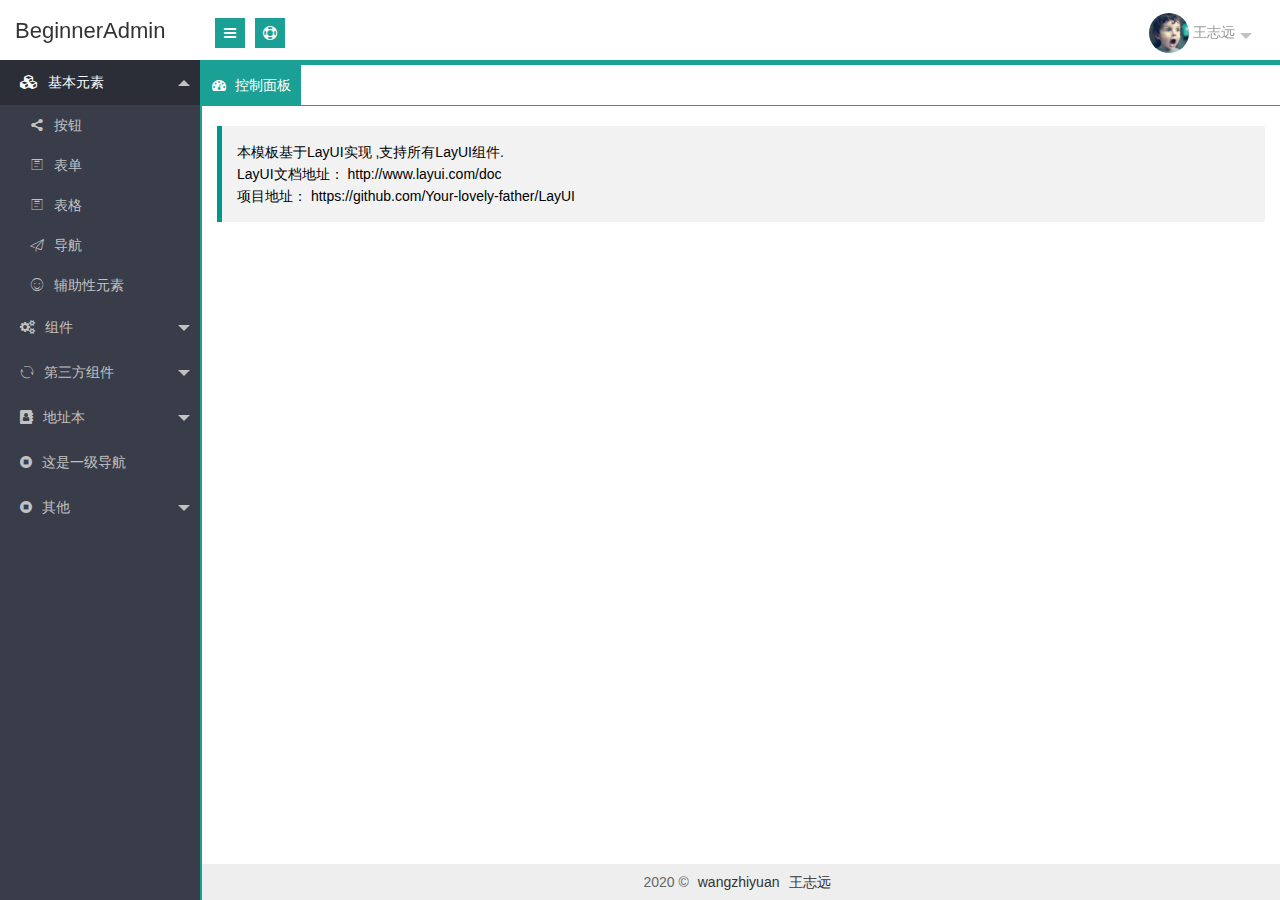
<file: index.html>
﻿<!DOCTYPE html>

<html>

	<head>
		<meta charset="utf-8">
		<title>后台管理模板</title>
		<meta name="renderer" content="webkit">
		<meta http-equiv="X-UA-Compatible" content="IE=edge,chrome=1">
		<meta name="viewport" content="width=device-width, initial-scale=1, maximum-scale=1">
		<meta name="apple-mobile-web-app-status-bar-style" content="black">
		<meta name="apple-mobile-web-app-capable" content="yes">
		<meta name="format-detection" content="telephone=no">

		<link rel="stylesheet" href="plugins/layui/css/layui.css" media="all" />
		<link rel="stylesheet" href="css/global.css" media="all">
		<link rel="stylesheet" href="plugins/font-awesome/css/font-awesome.min.css">

	</head>

	<body>
		<div class="layui-layout layui-layout-admin" style="border-bottom: solid 5px #1aa094;">
			<div class="layui-header header header-demo">
				<div class="layui-main">
					<div class="admin-login-box">
						<a class="logo" style="left: 0;" href="index.html">
							<span style="font-size: 22px;">BeginnerAdmin</span>
						</a>
						<div class="admin-side-toggle">
							<i class="fa fa-bars" aria-hidden="true"></i>
						</div>
						<div class="admin-side-full">
							<i class="fa fa-life-bouy" aria-hidden="true"></i>
						</div>
					</div>
					<ul class="layui-nav admin-header-item">
						<li class="layui-nav-item">
							<a href="javascript:;" class="admin-header-user">
								<img src="images/0.jpg" />
								<span>王志远</span>
							</a>
							<dl class="layui-nav-child">
								<dd>
									<a href="javascript:;"><i class="fa fa-user-circle" aria-hidden="true"></i> 个人信息</a>
								</dd>
								<dd>
									<a href="javascript:;"><i class="fa fa-gear" aria-hidden="true"></i> 设置</a>
								</dd>
								<dd id="lock">
									<a href="javascript:;">
										<i class="fa fa-lock" aria-hidden="true" style="padding-right: 3px;padding-left: 1px;"></i> 锁屏 (Alt+L)
									</a>
								</dd>
								<dd>
									<a href="login.html"><i class="fa fa-sign-out" aria-hidden="true"></i> 注销</a>
								</dd>
							</dl>
						</li>
					</ul>
					<ul class="layui-nav admin-header-item-mobile">
						<li class="layui-nav-item">
							<a href="login.html"><i class="fa fa-sign-out" aria-hidden="true"></i> 注销</a>
						</li>
					</ul>
				</div>
			</div>
			<div class="layui-side layui-bg-black" id="admin-side">
				<div class="layui-side-scroll" id="admin-navbar-side" lay-filter="side"></div>
			</div>
			<div class="layui-body" style="bottom: 0;border-left: solid 2px #1AA094;" id="admin-body">
				<div class="layui-tab admin-nav-card layui-tab-brief" lay-filter="admin-tab">
					<ul class="layui-tab-title">
						<li class="layui-this">
							<i class="fa fa-dashboard" aria-hidden="true"></i>
							<cite>控制面板</cite>
						</li>
					</ul>
					<div class="layui-tab-content" style="min-height: 150px; padding: 5px 0 0 0;">
						<div class="layui-tab-item layui-show">
							<iframe src="main.html"></iframe>
						</div>
					</div>
				</div>
			</div>
			<div class="layui-footer footer footer-demo" id="admin-footer">
				<div class="layui-main">
					<p>2020 &copy;
						<a href="#">wangzhiyuan</a><a href="#" target="_blank">王志远</a>
					</p>
				</div>
			</div>
			<div class="site-tree-mobile layui-hide">
				<i class="layui-icon">&#xe602;</i>
			</div>
			<div class="site-mobile-shade"></div>

			<!--锁屏模板 start-->
			<script type="text/template" id="lock-temp">
				<div class="admin-header-lock" id="lock-box">
					<div class="admin-header-lock-img">
						<img src="images/0.jpg"/>
					</div>
					<div class="admin-header-lock-name" id="lockUserName">王志远</div>
					<input type="password" class="admin-header-lock-input"  placeholder="输入密码解锁.." name="lockPwd" id="lockPwd" />
					<button class="layui-btn layui-btn-small" id="unlock">解锁</button>
				</div>
			</script>
			<!--锁屏模板 end -->

			<script type="text/javascript" src="plugins/layui/layui.js"></script>
			<script type="text/javascript" src="datas/nav.js"></script>
			<script src="js/index.js"></script>
			<script>
				layui.use('layer', function() {
					var $ = layui.jquery,
						layer = layui.layer;
                    $('#pay').on('click', function () {
                        layer.open({
                            title: false,
                            type: 1,
                            content: '<img src="images/xx.png" />',
                            area: ['500px', '250px'],
                            shadeClose: true
                        });
                    });
				});
			</script>
		</div>
	</body>

</html>
</file>
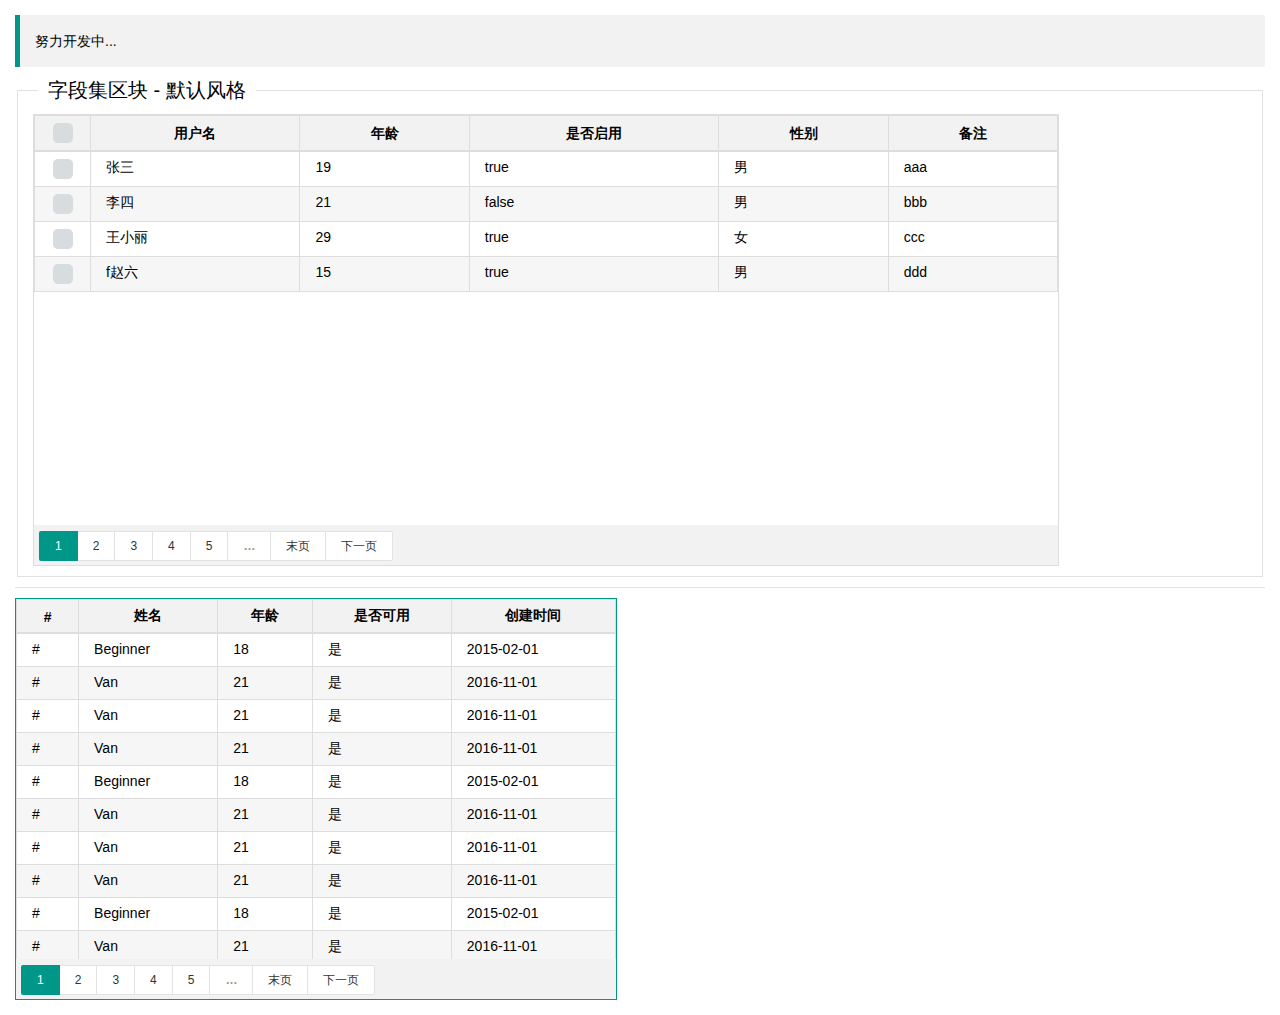
<file: begtable.html>
<!DOCTYPE html>
<html>

	<head>
		<meta charset="UTF-8">
		<title>Layui</title>
		<meta name="renderer" content="webkit">
		<meta http-equiv="X-UA-Compatible" content="IE=edge,chrome=1">
		<meta name="viewport" content="width=device-width, initial-scale=1, maximum-scale=1">
		<link rel="stylesheet" href="plugins/layui/css/layui.css" media="all" />
		<link rel="stylesheet" href="css/begtable.css" />
	</head>

	<body>
		<div style="margin: 15px;">
			<blockquote class="layui-elem-quote">
				努力开发中...
			</blockquote>
			<fieldset class="layui-elem-field">
				<legend>字段集区块 - 默认风格</legend>
				<div class="layui-field-box">
					<div id="xx" style=" width: 1024px; height: 450px; ; border: 1px solid #DDDDDD;"></div>
				</div>
			</fieldset>
			<hr>
			<div style="width: 600px; height: 400px; border: 1px solid #009688;">
				<div class="beg-table-box">
					<div class="beg-table-body">
						<table class="beg-table beg-table-bordered beg-table-striped beg-table-hovered">
							<thead>
								<tr>
									<th>#</th>
									<th>姓名</th>
									<th>年龄</th>
									<th>是否可用</th>
									<th>创建时间</th>
								</tr>
							</thead>
							<tbody>
								<tr>
									<td>#</td>
									<td>Beginner</td>
									<td>18</td>
									<td>是</td>
									<td>2015-02-01</td>
								</tr>
								<tr>
									<td>#</td>
									<td>Van</td>
									<td>21</td>
									<td>是</td>
									<td>2016-11-01</td>
								</tr>
								<tr>
									<td>#</td>
									<td>Van</td>
									<td>21</td>
									<td>是</td>
									<td>2016-11-01</td>
								</tr>
								<tr>
									<td>#</td>
									<td>Van</td>
									<td>21</td>
									<td>是</td>
									<td>2016-11-01</td>
								</tr>
								<tr>
									<td>#</td>
									<td>Beginner</td>
									<td>18</td>
									<td>是</td>
									<td>2015-02-01</td>
								</tr>
								<tr>
									<td>#</td>
									<td>Van</td>
									<td>21</td>
									<td>是</td>
									<td>2016-11-01</td>
								</tr>
								<tr>
									<td>#</td>
									<td>Van</td>
									<td>21</td>
									<td>是</td>
									<td>2016-11-01</td>
								</tr>
								<tr>
									<td>#</td>
									<td>Van</td>
									<td>21</td>
									<td>是</td>
									<td>2016-11-01</td>
								</tr>
								<tr>
									<td>#</td>
									<td>Beginner</td>
									<td>18</td>
									<td>是</td>
									<td>2015-02-01</td>
								</tr>
								<tr>
									<td>#</td>
									<td>Van</td>
									<td>21</td>
									<td>是</td>
									<td>2016-11-01</td>
								</tr>
								<tr>
									<td>#</td>
									<td>Van</td>
									<td>21</td>
									<td>是</td>
									<td>2016-11-01</td>
								</tr>
								<tr>
									<td>#</td>
									<td>Van</td>
									<td>22</td>
									<td>是</td>
									<td>2016-11-01</td>
								</tr>
							</tbody>
						</table>
					</div>
					<div class="beg-table-paged"></div>
				</div>
			</div>
		</div>
		<script type="text/javascript" src="plugins/layui/layui.js"></script>
		<script>
			layui.config({
				base: 'js/'
			});

			layui.use('begtable', function() {
				var begtable = layui.begtable(),
					layer = layui.layer,
					$ = layui.jquery,
					laypage = layui.laypage;

				laypage({
					cont: $('.beg-table-paged'),
					pages: 25 //总页数
						,
					groups: 5 //连续显示分页数
						,
					jump: function(obj, first) {
						//得到了当前页，用于向服务端请求对应数据
						var curr = obj.curr;
						if(!first) {
							//layer.msg('第 '+ obj.curr +' 页');
						}
					}
				});

				var columns = [{
					title: '用户名',
					field: 'name'
				}, {
					title: '年龄',
					field: 'age'
				}, {
					title: '是否启用',
					field: 'isEnable',
					format: function(value) {

					}
				}, {
					title: '性别',
					field: 'sex'
				}, {
					title: '备注',
					field: 'remarks'
				}];
				var data = [{
					name: '张三',
					age: 19,
					sex: '男',
					isEnable: true,
					remarks: 'aaa'
				}, {
					name: '李四',
					age: 21,
					sex: '男',
					isEnable: false,
					remarks: 'bbb'
				}, {
					name: '王小丽',
					age: 29,
					sex: '女',
					isEnable: true,
					remarks: 'ccc'
				}, {
					name: 'f赵六',
					age: 15,
					sex: '男',
					isEnable: true,
					remarks: 'ddd'
				}];
				begtable.set({
					bordered: true,
					hovered: true,
					striped: true,
					elem: '#xx',
					columns: columns,
					data: data,
					checked: true,
					//paged:false
				}).init();

				console.log(begtable.getSelectedRows());
				console.log(location);
			});
		</script>

	</body>

</html>
</file>
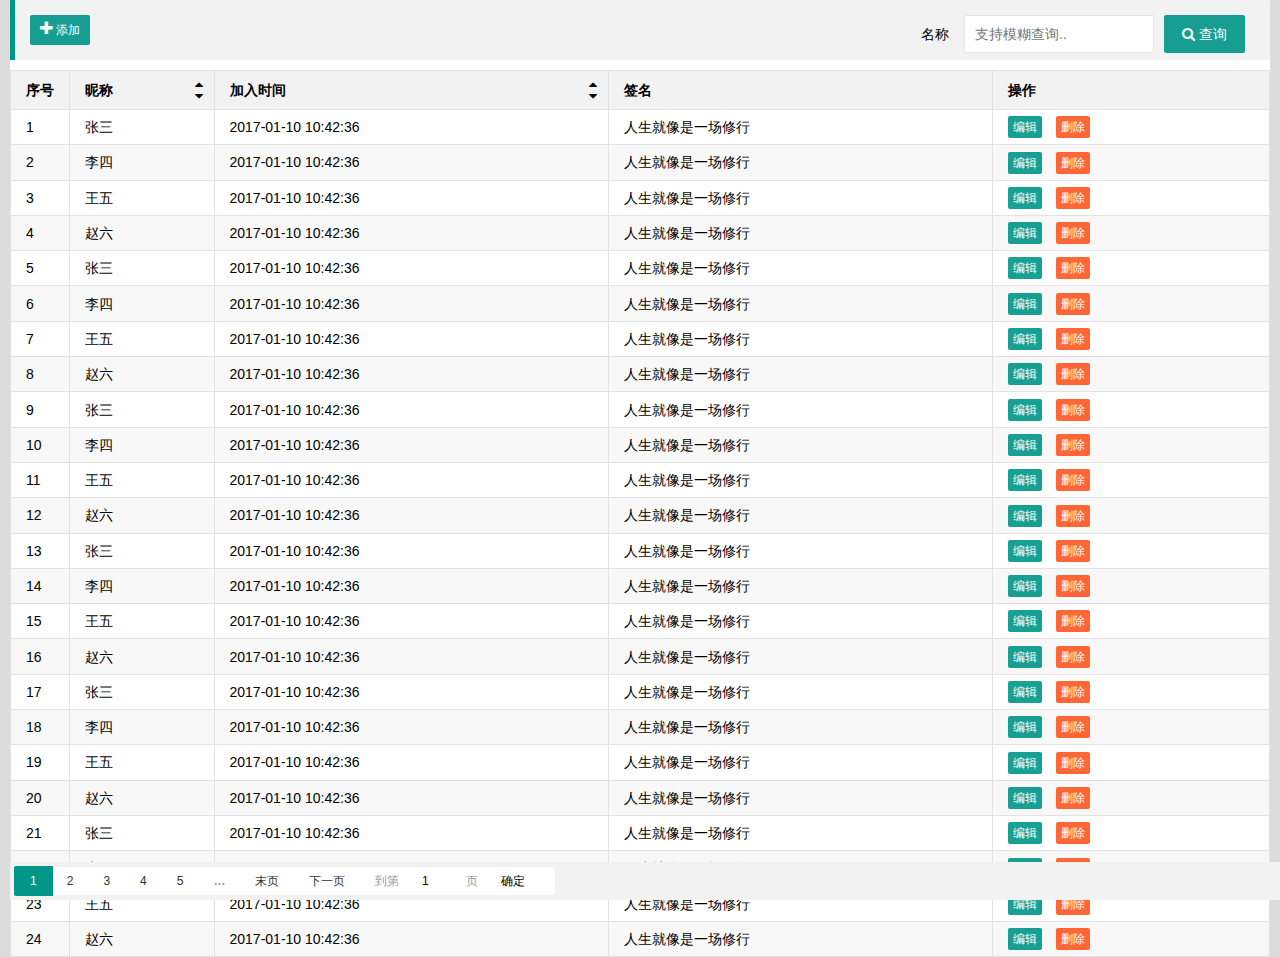
<file: btable.html>
﻿<!DOCTYPE html>
<html>

<head>
    <meta charset="utf-8">
    <title>btable</title>
    <meta name="renderer" content="webkit">
    <meta http-equiv="X-UA-Compatible" content="IE=edge,chrome=1">
    <meta name="viewport" content="width=device-width, initial-scale=1, maximum-scale=1">
    <meta name="apple-mobile-web-app-status-bar-style" content="black">
    <meta name="apple-mobile-web-app-capable" content="yes">
    <meta name="format-detection" content="telephone=no">

    <link rel="stylesheet" href="plugins/layui/css/layui.css" media="all" />
    <link rel="stylesheet" href="plugins/font-awesome/css/font-awesome.min.css">
    <link rel="stylesheet" href="css/btable.css" />
</head>

<body style=" background-color: gainsboro;">

    <div style="margin:0px; background-color: white; margin:0 10px;">
        <blockquote class="layui-elem-quote">
            <button type="button" class="layui-btn layui-btn-small" id="getAll"><i class="fa fa-plus" aria-hidden="true"></i> 添加</button>
            <form class="layui-form" style="float:right;">
                <div class="layui-form-item" style="margin:0;">
                    <label class="layui-form-label">名称</label>
                    <div class="layui-input-inline">
                        <input type="text" name="name" placeholder="支持模糊查询.." autocomplete="off" class="layui-input">
                    </div>
                    <div class="layui-form-mid layui-word-aux" style="padding:0;">
                        <button lay-filter="search" class="layui-btn" lay-submit><i class="fa fa-search" aria-hidden="true"></i> 查询</button>
                    </div>
                </div>
            </form>
        </blockquote>
        <div id="content" style="width: 100%;height: 533px;"></div>
    </div>

    <script type="text/javascript" src="plugins/layui/layui.js"></script>
    <script>
        layui.config({
            base: 'js/',
            v: new Date().getTime()
        }).use(['btable', 'form'], function () {
            var btable = layui.btable(),
                $ = layui.jquery,
                layerTips = parent.layer === undefined ? layui.layer : parent.layer, //获取父窗口的layer对象
                layer = layui.layer,//获取当前窗口的layer对象;
                form = layui.form();

            btable.set({
                openWait: true,//开启等待框
                elem: '#content',
                url: 'datas/btable_data.json', //数据源地址
                pageSize: 3,//页大小
                params: {//额外的请求参数
                    t: new Date().getTime()
                },
                columns: [{ //配置数据列
                    fieldName: '昵称', //显示名称
                    field: 'name', //字段名
                    sortable: true //是否显示排序
                }, {
                    fieldName: '加入时间',
                    field: 'createtime',
                    sortable: true
                }, {
                    fieldName: '签名',
                    field: 'sign',
                    format: function (id, obj) {
                        //id
                        console.log(id);
                        //行数据对象
                        console.log(obj);
                        //返回值：格式化的纯文本或html文本
                        return obj.sign;
                    }
                }, {
                    fieldName: '操作',
                    field: 'id',
                    format: function (val,obj) {
                        var html = '<input type="button" value="编辑" data-action="edit" data-id="' + val + '" class="layui-btn layui-btn-mini" /> ' +
                            '<input type="button" value="删除" data-action="del" data-id="' + val + '" class="layui-btn layui-btn-mini layui-btn-danger" />';
                        return html;
                    }
                }],
                even: true,//隔行变色
                field: 'id', //主键ID
                //skin: 'row',
                checkbox: false,//是否显示多选框
                paged: true, //是否显示分页
                singleSelect: false, //只允许选择一行，checkbox为true生效
                onSuccess: function ($elem) { //$elem当前窗口的jq对象
                    $elem.children('tr').each(function () {
                        $(this).children('td:last-child').children('input').each(function () {
                            var $that = $(this);
                            var action = $that.data('action');
                            var id = $that.data('id');
                            $that.on('click', function () {
                                switch (action) {
                                    case 'edit':
                                        layerTips.msg(action + ":" + id);
                                        break;
                                    case 'del': //删除
                                        var name = $that.parent('td').siblings('td[data-field=name]').text();
                                        //询问框
                                        layerTips.confirm('确定要删除[ <span style="color:red;">' + name + '</span> ] ？', { icon: 3, title: '系统提示' }, function (index) {
                                            $that.parent('td').parent('tr').remove();
                                            layerTips.msg('删除成功.');
                                        });
                                        break;
                                }
                            });
                        });
                    });
                }
            });
            btable.render();
            //监听搜索表单的提交事件
            form.on('submit(search)', function (data) {
                btable.get(data.field);
                return false;
            });
            $(window).on('resize', function (e) {
                var $that = $(this);
                $('#content').height($that.height() - 92);
            }).resize();
        });
    </script>
</body>

</html>
</file>
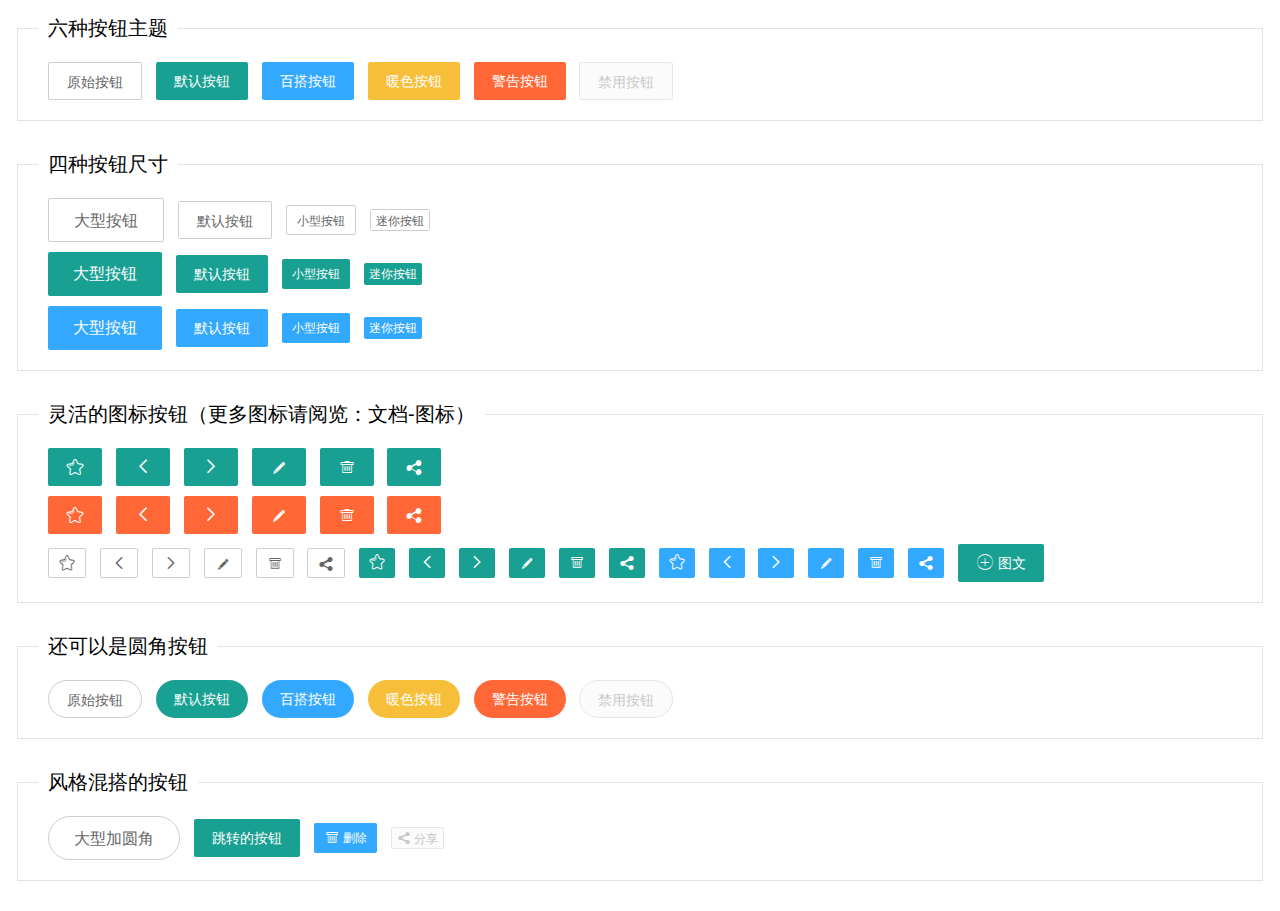
<file: button.html>
<!doctype html>
<html>

	<head>
		<meta charset="utf-8">
		<title>Layui</title>
		<meta name="renderer" content="webkit">
		<meta http-equiv="X-UA-Compatible" content="IE=edge,chrome=1">
		<meta name="viewport" content="width=device-width, initial-scale=1, maximum-scale=1">
		<link rel="stylesheet" href="plugins/layui/css/layui.css" media="all" />
		<link rel="stylesheet" href="css/global.css" media="all">
	</head>

	<body>
		<div style="margin: 15px;">
			<fieldset class="layui-elem-field site-demo-button">
				<legend>六种按钮主题</legend>
				<div>
					<button class="layui-btn layui-btn-primary">原始按钮</button>
					<button class="layui-btn">默认按钮</button>
					<button class="layui-btn layui-btn-normal">百搭按钮</button>
					<button class="layui-btn layui-btn-warm">暖色按钮</button>
					<button class="layui-btn layui-btn-danger">警告按钮</button>
					<button class="layui-btn layui-btn-disabled">禁用按钮</button>
				</div>
			</fieldset>
			<fieldset class="layui-elem-field site-demo-button">
				<legend>四种按钮尺寸</legend>
				<div>
					<button class="layui-btn layui-btn-primary layui-btn-big">大型按钮</button>
					<button class="layui-btn layui-btn-primary">默认按钮</button>
					<button class="layui-btn layui-btn-primary layui-btn-small">小型按钮</button>
					<button class="layui-btn layui-btn-primary layui-btn-mini">迷你按钮</button>

					<br>

					<button class="layui-btn layui-btn-big">大型按钮</button>
					<button class="layui-btn">默认按钮</button>
					<button class="layui-btn layui-btn-small">小型按钮</button>
					<button class="layui-btn layui-btn-mini">迷你按钮</button>

					<br>

					<button class="layui-btn layui-btn-big layui-btn-normal">大型按钮</button>
					<button class="layui-btn layui-btn-normal">默认按钮</button>
					<button class="layui-btn layui-btn-small layui-btn-normal">小型按钮</button>
					<button class="layui-btn layui-btn-mini layui-btn-normal">迷你按钮</button>
				</div>
			</fieldset>
			<fieldset class="layui-elem-field site-demo-button">
				<legend>灵活的图标按钮（更多图标请阅览：文档-图标）</legend>
				<div>
					<button class="layui-btn"><i class="layui-icon"></i></button>
					<button class="layui-btn"><i class="layui-icon"></i></button>
					<button class="layui-btn"><i class="layui-icon"></i></button>
					<button class="layui-btn"><i class="layui-icon"></i></button>
					<button class="layui-btn"><i class="layui-icon"></i></button>
					<button class="layui-btn"><i class="layui-icon"></i></button>

					<br>

					<button class="layui-btn layui-btn-danger"><i class="layui-icon"></i></button>
					<button class="layui-btn layui-btn-danger"><i class="layui-icon"></i></button>
					<button class="layui-btn layui-btn-danger"><i class="layui-icon"></i></button>
					<button class="layui-btn layui-btn-danger"><i class="layui-icon"></i></button>
					<button class="layui-btn layui-btn-danger"><i class="layui-icon"></i></button>
					<button class="layui-btn layui-btn-danger"><i class="layui-icon"></i></button>

					<br>

					<button class="layui-btn layui-btn-primary layui-btn-small"><i class="layui-icon"></i></button>
					<button class="layui-btn layui-btn-primary layui-btn-small"><i class="layui-icon"></i></button>
					<button class="layui-btn layui-btn-primary layui-btn-small"><i class="layui-icon"></i></button>
					<button class="layui-btn layui-btn-primary layui-btn-small"><i class="layui-icon"></i></button>
					<button class="layui-btn layui-btn-primary layui-btn-small"><i class="layui-icon"></i></button>
					<button class="layui-btn layui-btn-primary layui-btn-small"><i class="layui-icon"></i></button>

					<button class="layui-btn layui-btn-small"><i class="layui-icon"></i></button>
					<button class="layui-btn layui-btn-small"><i class="layui-icon"></i></button>
					<button class="layui-btn layui-btn-small"><i class="layui-icon"></i></button>
					<button class="layui-btn layui-btn-small"><i class="layui-icon"></i></button>
					<button class="layui-btn layui-btn-small"><i class="layui-icon"></i></button>
					<button class="layui-btn layui-btn-small"><i class="layui-icon"></i></button>

					<button class="layui-btn layui-btn-normal layui-btn-small"><i class="layui-icon"></i></button>
					<button class="layui-btn layui-btn-normal layui-btn-small"><i class="layui-icon"></i></button>
					<button class="layui-btn layui-btn-normal layui-btn-small"><i class="layui-icon"></i></button>
					<button class="layui-btn layui-btn-normal layui-btn-small"><i class="layui-icon"></i></button>
					<button class="layui-btn layui-btn-normal layui-btn-small"><i class="layui-icon"></i></button>
					<button class="layui-btn layui-btn-normal layui-btn-small"><i class="layui-icon"></i></button>
					<button class="layui-btn"><i class="layui-icon"></i> 图文</button>
				</div>
			</fieldset>
			<fieldset class="layui-elem-field site-demo-button">
				<legend>还可以是圆角按钮</legend>
				<div>
					<button class="layui-btn layui-btn-primary layui-btn-radius">原始按钮</button>
					<button class="layui-btn layui-btn-radius">默认按钮</button>
					<button class="layui-btn layui-btn-normal layui-btn-radius">百搭按钮</button>
					<button class="layui-btn layui-btn-warm layui-btn-radius">暖色按钮</button>
					<button class="layui-btn layui-btn-danger layui-btn-radius">警告按钮</button>
					<button class="layui-btn layui-btn-disabled layui-btn-radius">禁用按钮</button>
				</div>
			</fieldset>
			<fieldset class="layui-elem-field site-demo-button">
				<legend>风格混搭的按钮</legend>
				<div>
					<button class="layui-btn layui-btn-big layui-btn-primary layui-btn-radius">大型加圆角</button>
					<a href="http://www.layui.com/doc/element/button.html" class="layui-btn" target="_blank">跳转的按钮</a>
					<button class="layui-btn layui-btn-small layui-btn-normal"><i class="layui-icon"></i> 删除</button>
					<button class="layui-btn layui-btn-mini layui-btn-disabled"><i class="layui-icon"></i> 分享</button>
				</div>
			</fieldset>
		</div>
		<script type="text/javascript" src="plugins/layui/layui.js"></script>
	</body>

</html>
</file>
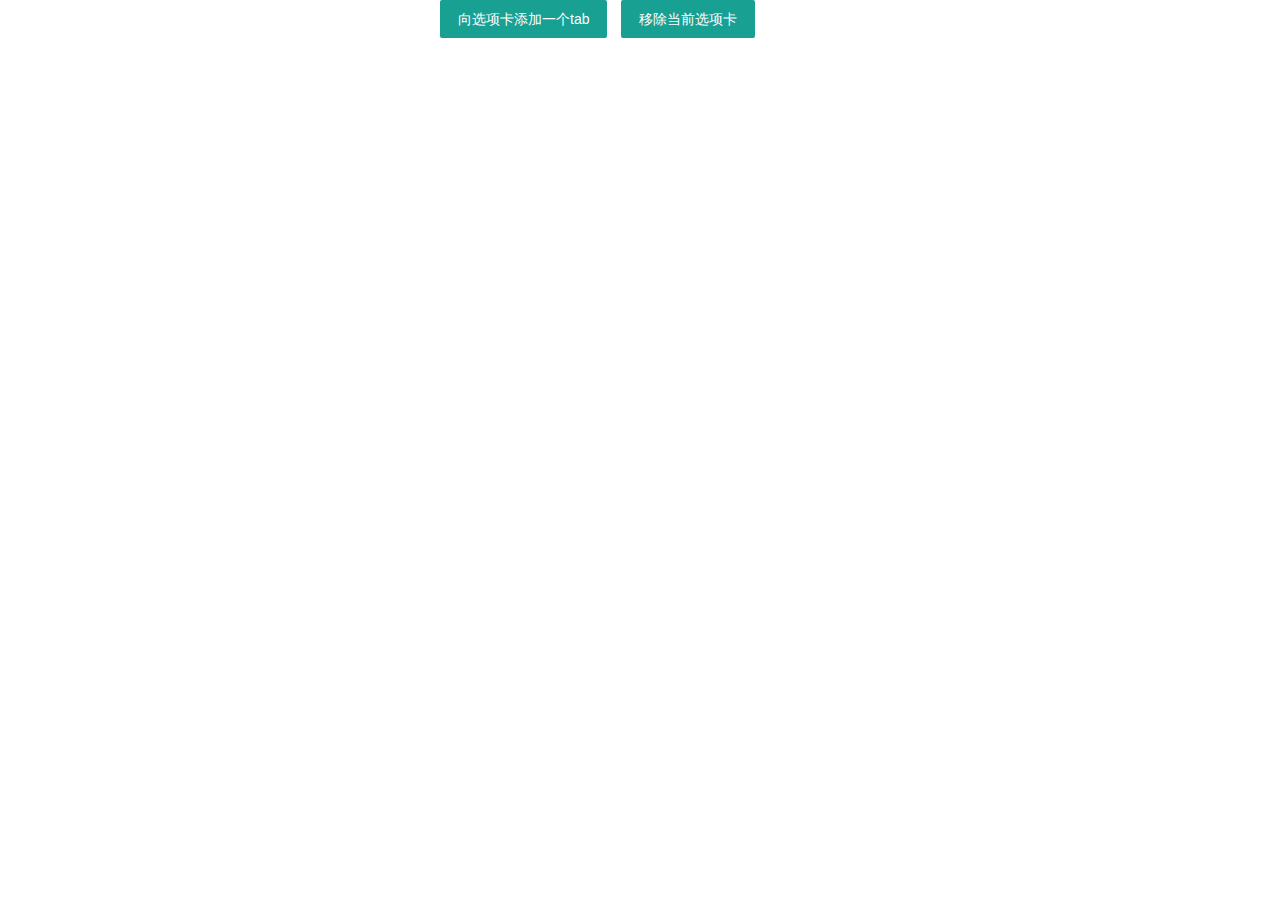
<file: cop.html>
﻿<!DOCTYPE html>
<html>

<head>
    <meta charset="UTF-8">
    <title></title>
    <link rel="stylesheet" href="plugins/layui/css/layui.css" media="all" />
</head>

<body>
    <div style="width: 400px;margin: 0 auto;">
        <button id="add" class="layui-btn">向选项卡添加一个tab</button>
        <button id="remove" class="layui-btn">移除当前选项卡</button>
    </div>

    <script type="text/javascript" src="plugins/layui/layui.js"></script>
    <script>
        //循环获取父层的tab对象，为什么用循环呢？因为子层加载完，父层还不一定加载完了。所以获取到的是undefined
        /*var index = setInterval(function() {
            if(typeof parent.tab !== 'undefined') {
                //如果获取到tab对象，则停止循环
                clearInterval(index);
                //通过调用父层的tab组件里的tabAdd方法添加一个tab选项卡
                parent.tab.tabAdd({
                    href: 'https://www.baidu.com', //地址
                    icon: 'fa-user',
                    title: '这是在子窗口打开的tab选项卡'
                });
            }
        }, 20);*/
        //如果需要在些页面上获取到父页面的变量，需要把变量设置为全局，
        /**
         * 例：
         * var tab;
         * layui.use('tab',function(){
         * 	   tab = layui.tab(setting);
         * });
         */
        //上面那个是页面渲染完就添加的
        layui.use(['layer'], function () {
            var $ = layui.jquery,
                layer = layui.layer;

            //移除当前的选项卡
            $('#remove').on('click', function () {
                var tab = parent.tab;

                tab.deleteTab(tab.getCurrentTabId());
            });

            //这个是点击之后才添加的。
            $('#add').on('click', function () {
                var con = '<div style="padding:10px;"><input type="text" class="layui-input" style="margin-bottom:5px;" name="url" placeholder="地址" />' +
                    '<input type="text" class="layui-input" style="margin-bottom:5px;" name="title" placeholder="标题" />' +
                    '<input type="text" class="layui-input" name="icon" placeholder="图标" /></div>';

                layer.open({
                    type: 1,
                    title: '确认框',
                    content: con,
                    btn: ['确定', '取消'],
                    area: ['350px', '250px'],
                    yes: function (index, layero) {
                        //这是核心的代码。
                        parent.tab.tabAdd({
                            href: $(layero).find('input[name=url]').val(), //地址
                            icon: $(layero).find('input[name=icon]').val(),
                            title: $(layero).find('input[name=title]').val()
                        });
                    },
                    shade: false,
                    maxmin: true
                });

            });

        });
    </script>
</body>

</html>
</file>
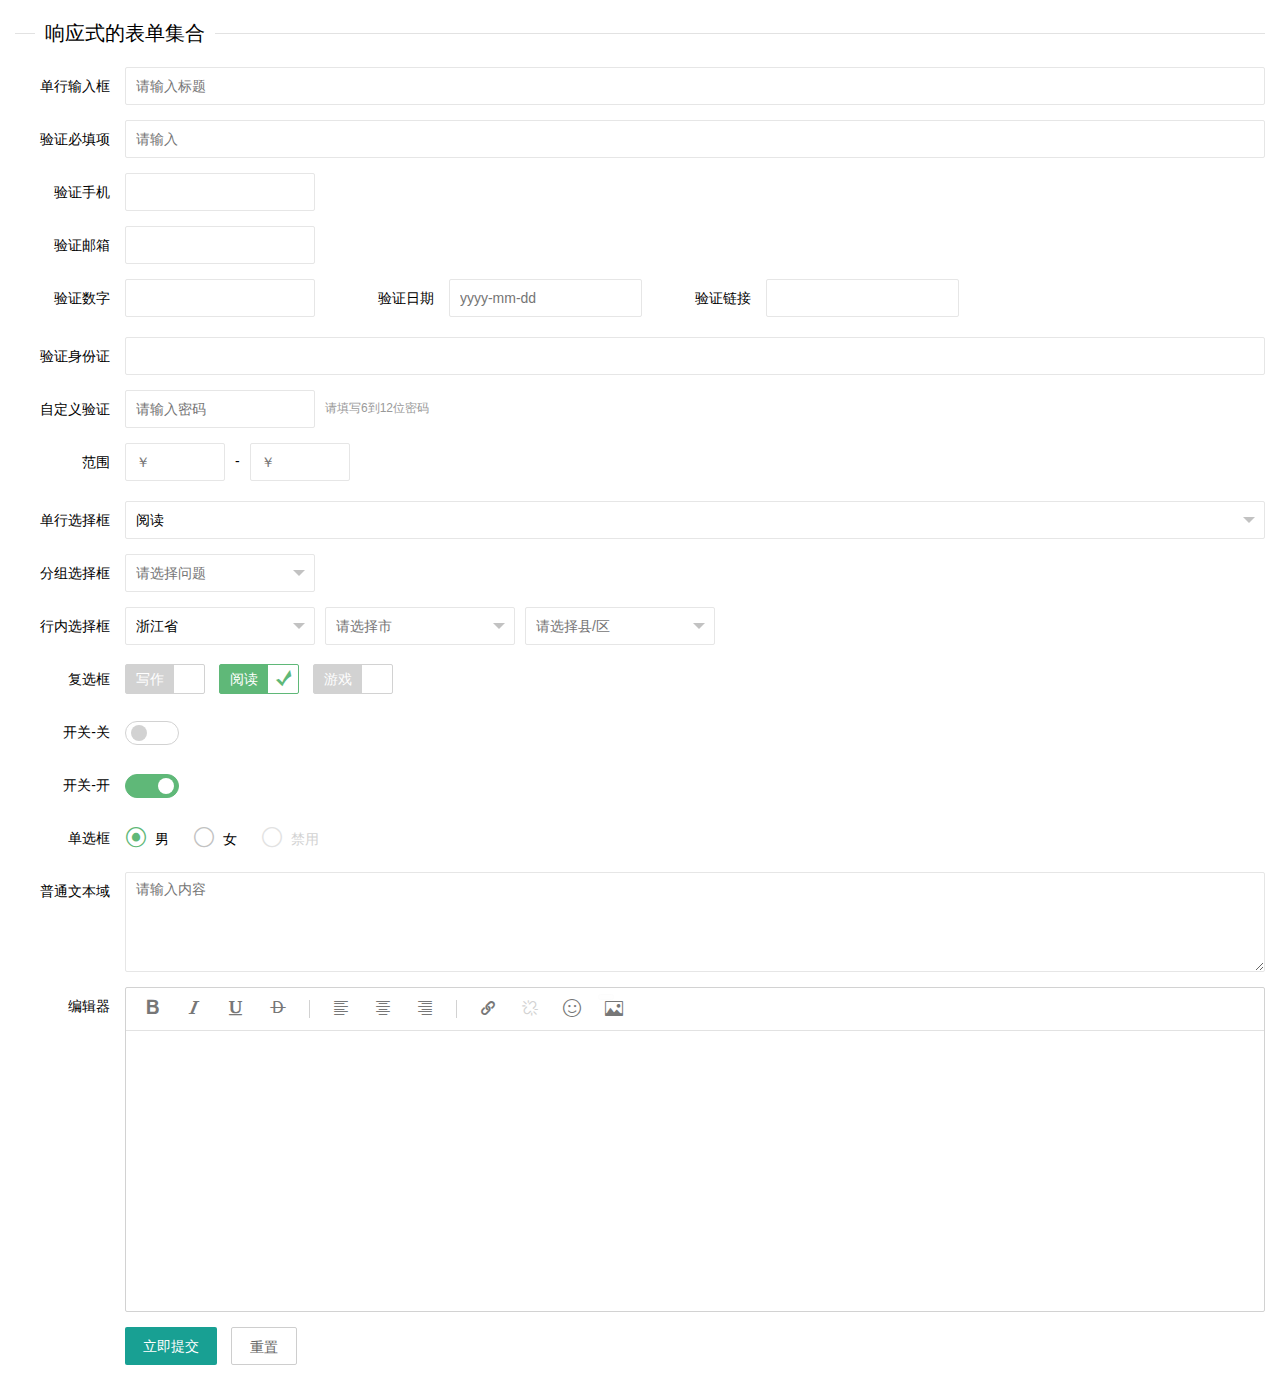
<file: form.html>
<!DOCTYPE html>
<html>

	<head>
		<meta charset="utf-8">
		<title>表单</title>
		<meta name="renderer" content="webkit">
		<meta http-equiv="X-UA-Compatible" content="IE=edge,chrome=1">
		<meta name="viewport" content="width=device-width, initial-scale=1, maximum-scale=1">
		<meta name="apple-mobile-web-app-status-bar-style" content="black">
		<meta name="apple-mobile-web-app-capable" content="yes">
		<meta name="format-detection" content="telephone=no">

		<link rel="stylesheet" href="plugins/layui/css/layui.css" media="all" />
		<link rel="stylesheet" href="plugins/font-awesome/css/font-awesome.min.css">
	</head>

	<body>
		<div style="margin: 15px;">
			<fieldset class="layui-elem-field layui-field-title" style="margin-top: 20px;">
				<legend>响应式的表单集合</legend>
			</fieldset>

			<form class="layui-form" action="">
				<div class="layui-form-item">
					<label class="layui-form-label">单行输入框</label>
					<div class="layui-input-block">
						<input type="text" name="title" lay-verify="title" autocomplete="off" placeholder="请输入标题" class="layui-input">
					</div>
				</div>
				<div class="layui-form-item">
					<label class="layui-form-label">验证必填项</label>
					<div class="layui-input-block">
						<input type="text" name="username" lay-verify="required" placeholder="请输入" autocomplete="off" class="layui-input">
					</div>
				</div>
				<div class="layui-form-item">
					<label class="layui-form-label">验证手机</label>
					<div class="layui-input-inline">
						<input type="tel" name="phone" lay-verify="phone" autocomplete="off" class="layui-input">
					</div>
				</div>
				<div class="layui-form-item">
					<label class="layui-form-label">验证邮箱</label>
					<div class="layui-input-inline">
						<input type="text" name="email" lay-verify="email" autocomplete="off" class="layui-input">
					</div>
				</div>

				<div class="layui-form-item">
					<div class="layui-inline">
						<label class="layui-form-label">验证数字</label>
						<div class="layui-input-inline">
							<input type="number" name="number" lay-verify="number" autocomplete="off" class="layui-input">
						</div>
					</div>
					<div class="layui-inline">
						<label class="layui-form-label">验证日期</label>
						<div class="layui-input-block">
							<input type="text" name="date" id="date" lay-verify="date" placeholder="yyyy-mm-dd" autocomplete="off" class="layui-input" onclick="layui.laydate({elem: this})">
						</div>
					</div>
					<div class="layui-inline">
						<label class="layui-form-label">验证链接</label>
						<div class="layui-input-block">
							<input type="tel" name="url" lay-verify="url" autocomplete="off" class="layui-input">
						</div>
					</div>
				</div>
				<div class="layui-form-item">
					<label class="layui-form-label">验证身份证</label>
					<div class="layui-input-block">
						<input type="text" name="identity" lay-verify="identity" placeholder="" autocomplete="off" class="layui-input">
					</div>
				</div>
				<div class="layui-form-item">
					<label class="layui-form-label">自定义验证</label>
					<div class="layui-input-inline">
						<input type="password" name="password" lay-verify="pass" placeholder="请输入密码" autocomplete="off" class="layui-input">
					</div>
					<div class="layui-form-mid layui-word-aux">请填写6到12位密码</div>
				</div>

				<div class="layui-form-item">
					<div class="layui-inline">
						<label class="layui-form-label">范围</label>
						<div class="layui-input-inline" style="width: 100px;">
							<input type="text" name="price_min" placeholder="￥" autocomplete="off" class="layui-input">
						</div>
						<div class="layui-form-mid">-</div>
						<div class="layui-input-inline" style="width: 100px;">
							<input type="text" name="price_max" placeholder="￥" autocomplete="off" class="layui-input">
						</div>
					</div>
				</div>

				<div class="layui-form-item">
					<label class="layui-form-label">单行选择框</label>
					<div class="layui-input-block">
						<select name="interest" lay-filter="aihao">
							<option value=""></option>
							<option value="0">写作</option>
							<option value="1" selected="">阅读</option>
							<option value="2">游戏</option>
							<option value="3">音乐</option>
							<option value="4">旅行</option>
						</select>
					</div>
				</div>

				<div class="layui-form-item">
					<label class="layui-form-label">分组选择框</label>
					<div class="layui-input-inline">
						<select name="quiz">
							<option value="">请选择问题</option>
							<optgroup label="城市记忆">
								<option value="你工作的第一个城市">你工作的第一个城市</option>
							</optgroup>
							<optgroup label="学生时代">
								<option value="你的工号">你的工号</option>
								<option value="你最喜欢的老师">你最喜欢的老师</option>
							</optgroup>
						</select>
					</div>
				</div>

				<div class="layui-form-item">
					<label class="layui-form-label">行内选择框</label>
					<div class="layui-input-inline">
						<select name="quiz1">
							<option value="">请选择省</option>
							<option value="浙江" selected="">浙江省</option>
							<option value="你的工号">江西省</option>
							<option value="你最喜欢的老师">福建省</option>
						</select>
					</div>
					<div class="layui-input-inline">
						<select name="quiz2">
							<option value="">请选择市</option>
							<option value="杭州">杭州</option>
							<option value="宁波" disabled="">宁波</option>
							<option value="温州">温州</option>
							<option value="温州">台州</option>
							<option value="温州">绍兴</option>
						</select>
					</div>
					<div class="layui-input-inline">
						<select name="quiz3">
							<option value="">请选择县/区</option>
							<option value="西湖区">西湖区</option>
							<option value="余杭区">余杭区</option>
							<option value="拱墅区">临安市</option>
						</select>
					</div>
				</div>

				<div class="layui-form-item">
					<label class="layui-form-label">复选框</label>
					<div class="layui-input-block">
						<input type="checkbox" name="like[write]" title="写作">
						<input type="checkbox" name="like[read]" title="阅读" checked="">
						<input type="checkbox" name="like[game]" title="游戏">
					</div>
				</div>
				<div class="layui-form-item">
					<label class="layui-form-label">开关-关</label>
					<div class="layui-input-block">
						<input type="checkbox" name="close" lay-skin="switch" title="开关">
					</div>
				</div>
				<div class="layui-form-item">
					<label class="layui-form-label">开关-开</label>
					<div class="layui-input-block">
						<input type="checkbox" checked="" name="open" lay-skin="switch" lay-filter="switchTest" title="开关">
					</div>
				</div>
				<div class="layui-form-item">
					<label class="layui-form-label">单选框</label>
					<div class="layui-input-block">
						<input type="radio" name="sex" value="男" title="男" checked="">
						<input type="radio" name="sex" value="女" title="女">
						<input type="radio" name="sex" value="禁" title="禁用" disabled="">
					</div>
				</div>
				<div class="layui-form-item layui-form-text">
					<label class="layui-form-label">普通文本域</label>
					<div class="layui-input-block">
						<textarea placeholder="请输入内容" class="layui-textarea"></textarea>
					</div>
				</div>
				<div class="layui-form-item layui-form-text">
					<label class="layui-form-label">编辑器</label>
					<div class="layui-input-block">
						<textarea class="layui-textarea layui-hide" name="content" lay-verify="content" id="LAY_demo_editor"></textarea>
					</div>
				</div>
				<div class="layui-form-item">
					<div class="layui-input-block">
						<button class="layui-btn" lay-submit="" lay-filter="demo1">立即提交</button>
						<button type="reset" class="layui-btn layui-btn-primary">重置</button>
					</div>
				</div>
			</form>
		</div>
		<script type="text/javascript" src="plugins/layui/layui.js"></script>
		<script>
			layui.use(['form', 'layedit', 'laydate'], function() {
				var form = layui.form(),
					layer = layui.layer,
					layedit = layui.layedit,
					laydate = layui.laydate;

				//创建一个编辑器
				var editIndex = layedit.build('LAY_demo_editor');
				//自定义验证规则
				form.verify({
					title: function(value) {
						if(value.length < 5) {
							return '标题至少得5个字符啊';
						}
					},
					pass: [/(.+){6,12}$/, '密码必须6到12位'],
					content: function(value) {
						layedit.sync(editIndex);
					}
				});

				//监听提交
				form.on('submit(demo1)', function(data) {
					layer.alert(JSON.stringify(data.field), {
						title: '最终的提交信息'
					})
					return false;
				});
			});
		</script>
	</body>

</html>
</file>
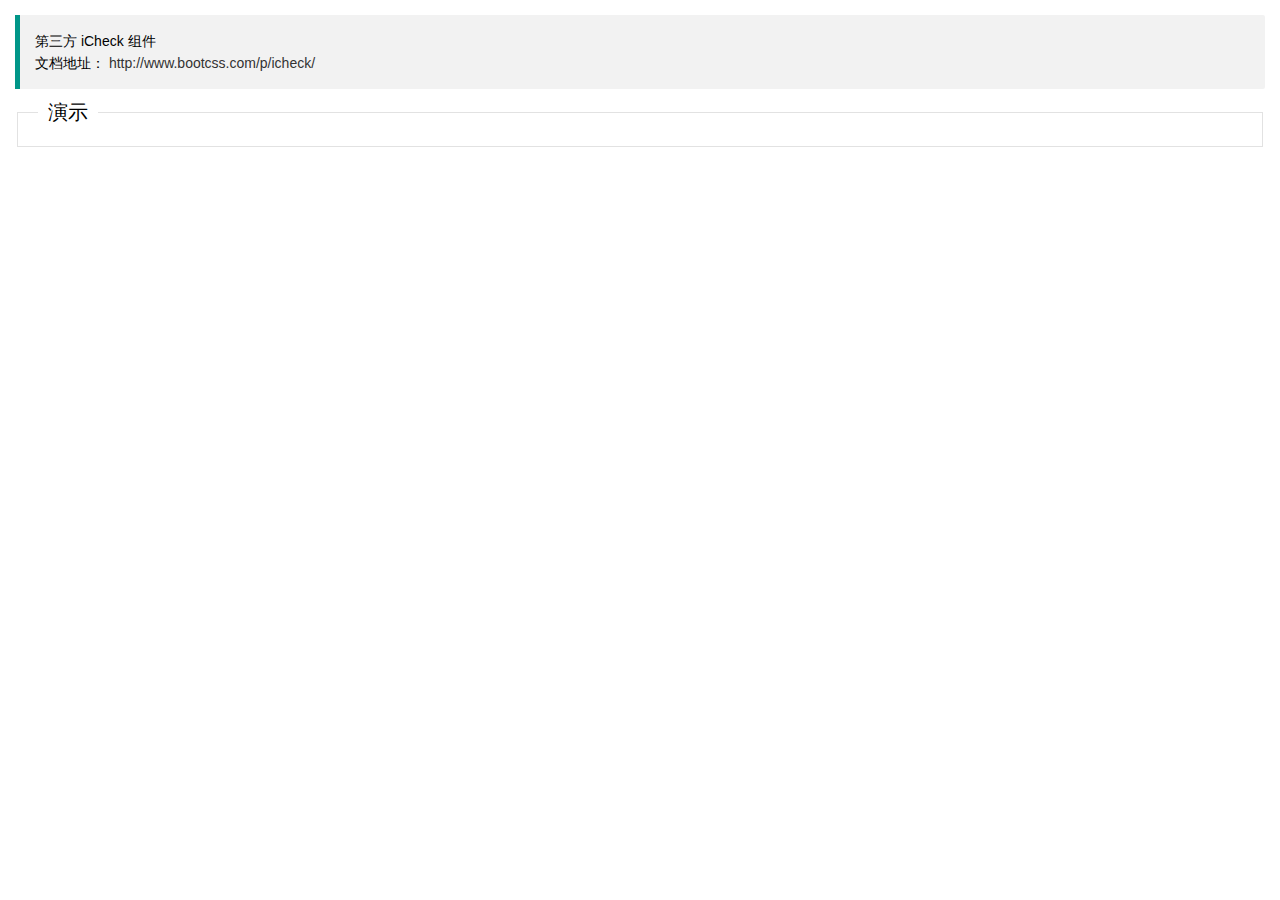
<file: icheck.html>
﻿<!DOCTYPE html>
<html>

	<head>
		<meta charset="UTF-8">
		<title></title>
		<link rel="stylesheet" href="plugins/layui/css/layui.css" media="all" />
	</head>

	<body>
		<div style="margin: 15px;">
			<blockquote class="layui-elem-quote">
				<p>第三方 iCheck 组件</p>
				<p>文档地址：
					<a href="http://www.bootcss.com/p/icheck/" target="_blank">http://www.bootcss.com/p/icheck/</a>
				</p>
			</blockquote>
			<fieldset class="layui-elem-field">
				<legend>演示</legend>
				<div class="layui-field-box">
				</div>
			</fieldset>
		</div>
		<script type="text/javascript" src="plugins/layui/layui.js"></script>
		<script>
			layui.use(['jquery'], function() {
				var $ = layui.jquery,
				layer = top.layui.layer;
				
				
				//layer.alert('dom');
			});
		</script>
	</body>

</html>
</file>
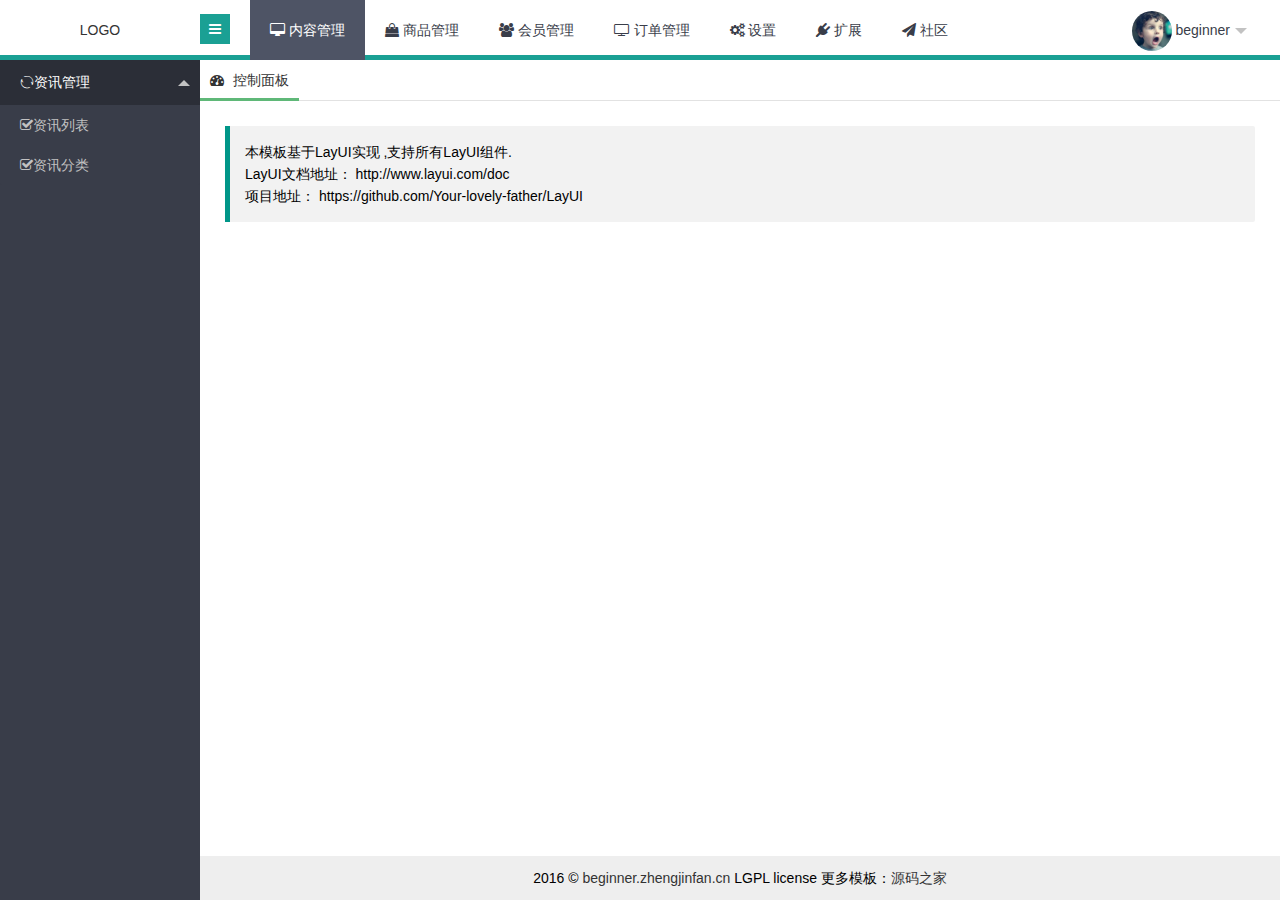
<file: layout.html>
﻿<!DOCTYPE html>
<html>

	<head>
		<meta charset="utf-8">
		<title>Layout</title>
		<meta name="renderer" content="webkit">
		<meta http-equiv="X-UA-Compatible" content="IE=edge,chrome=1">
		<meta name="viewport" content="width=device-width, initial-scale=1, maximum-scale=1">
		<meta name="apple-mobile-web-app-status-bar-style" content="black">
		<meta name="apple-mobile-web-app-capable" content="yes">
		<meta name="format-detection" content="telephone=no">

		<link rel="stylesheet" href="plugins/layui/css/layui.css" media="all" />
		<link rel="stylesheet" href="plugins/font-awesome/css/font-awesome.min.css" />
		<link rel="stylesheet" href="css/layout.css" media="all" />
	</head>

	<body>
		<div class="layui-layout layui-layout-admin beg-layout-container">
			<div class="layui-header beg-layout-header">
				<div class="beg-layout-main beg-layout-logo">
					<a href="index.html" target="_blank">LOGO</a>
				</div>
				<div class="beg-layout-main beg-layout-side-toggle">
					<i class="fa fa-bars" aria-hidden="true"></i>
				</div>
				<!--一级菜单-->
				<div class="beg-layout-main beg-layout-menu" id="menu">
					<ul class="layui-nav beg-layout-nav" lay-filter="">
						<li class="layui-nav-item layui-this">
							<a href="javascript:;" data-module-id="1">
								<i class="fa fa-desktop" aria-hidden="true"></i>
								<cite>内容管理</cite>
							</a>
						</li>
						<li class="layui-nav-item">
							<a href="javascript:;">
								<i class="fa fa-shopping-bag" aria-hidden="true"></i>
								<cite>商品管理</cite>
							</a>
						</li>
						<li class="layui-nav-item">
							<a href="javascript:;" data-module-id="3">
								<i class="fa fa-users" aria-hidden="true"></i>
								<cite>会员管理</cite>
							</a>
						</li>
						<li class="layui-nav-item">
							<a href="javascript:;">
								<i class="fa fa-tv" aria-hidden="true"></i>
								<cite>订单管理</cite>
							</a>
						</li>
						<li class="layui-nav-item">
							<a href="javascript:;">
								<i class="fa fa-gears" aria-hidden="true"></i>
								<cite>设置</cite>
							</a>
						</li>
						<li class="layui-nav-item">
							<a href="javascript:;">
								<i class="fa fa-plug" aria-hidden="true"></i>
								<cite>扩展</cite>
							</a>
						</li>
						<li class="layui-nav-item">
							<a href="javascript:;">
								<i class="fa fa-paper-plane" aria-hidden="true"></i>
								<cite>社区</cite>
							</a>
						</li>
					</ul>
				</div>
				<div class="beg-layout-main beg-layout-panel">
					<ul class="layui-nav beg-layout-nav" lay-filter="user">
						<li class="layui-nav-item">
							<a href="javascript:;" class="beg-layou-head">
								<img src="images/0.jpg" />
								<span>beginner</span>
							</a>
							<dl class="layui-nav-child">
								<dd>
									<a href="javascript:;" data-tab="true" data-url='user.html'>
										<i class="fa fa-user-circle" aria-hidden="true"></i>
										<cite>个人信息</cite>
									</a>
								</dd>
								<dd>
									<a href="javascript:;" data-tab="true" data-url="setting.html">
										<i class="fa fa-gear" aria-hidden="true"></i>
										<cite>设置</cite>
									</a>
								</dd>
								<dd>
									<a href="login.html">
										<i class="fa fa-sign-out" aria-hidden="true"></i>
										<cite>注销</cite>
									</a>
								</dd>
							</dl>
						</li>
					</ul>
				</div>
			</div>
			<!--侧边导航栏-->
			<div class="layui-side beg-layout-side" id="side" lay-filter="side"></div>
			<!--内容区域-->
			<div class="layui-body beg-layout-body">
				<div class="layui-tab layui-tab-brief layout-nav-card" lay-filter="layout-tab" style="border: 0; margin: 0;box-shadow: none; height: 100%;">
					<ul class="layui-tab-title">
						<li class="layui-this">
							<a href="javascript:;">
								<i class="fa fa-dashboard" aria-hidden="true"></i>
								<cite>控制面板</cite>
							</a>
						</li>
					</ul>
					<div class="layui-tab-content">
						<div class="layui-tab-item layui-show">
							<iframe src="main.html"></iframe>
						</div>
					</div>
				</div>
			</div>
			<!--页脚-->
			<div class="layui-footer beg-layout-footer">
				<p>2016 &copy;
					<a href="#">beginner.zhengjinfan.cn</a> LGPL license  更多模板：<a href="http://www.mycodes.net/" target="_blank">源码之家</a>
				</p>
			</div>
		</div>		
		<script src="plugins/layui/layui.js "></script>
		<script src="js/layout.js "></script>		
	</body>

</html>
</file>
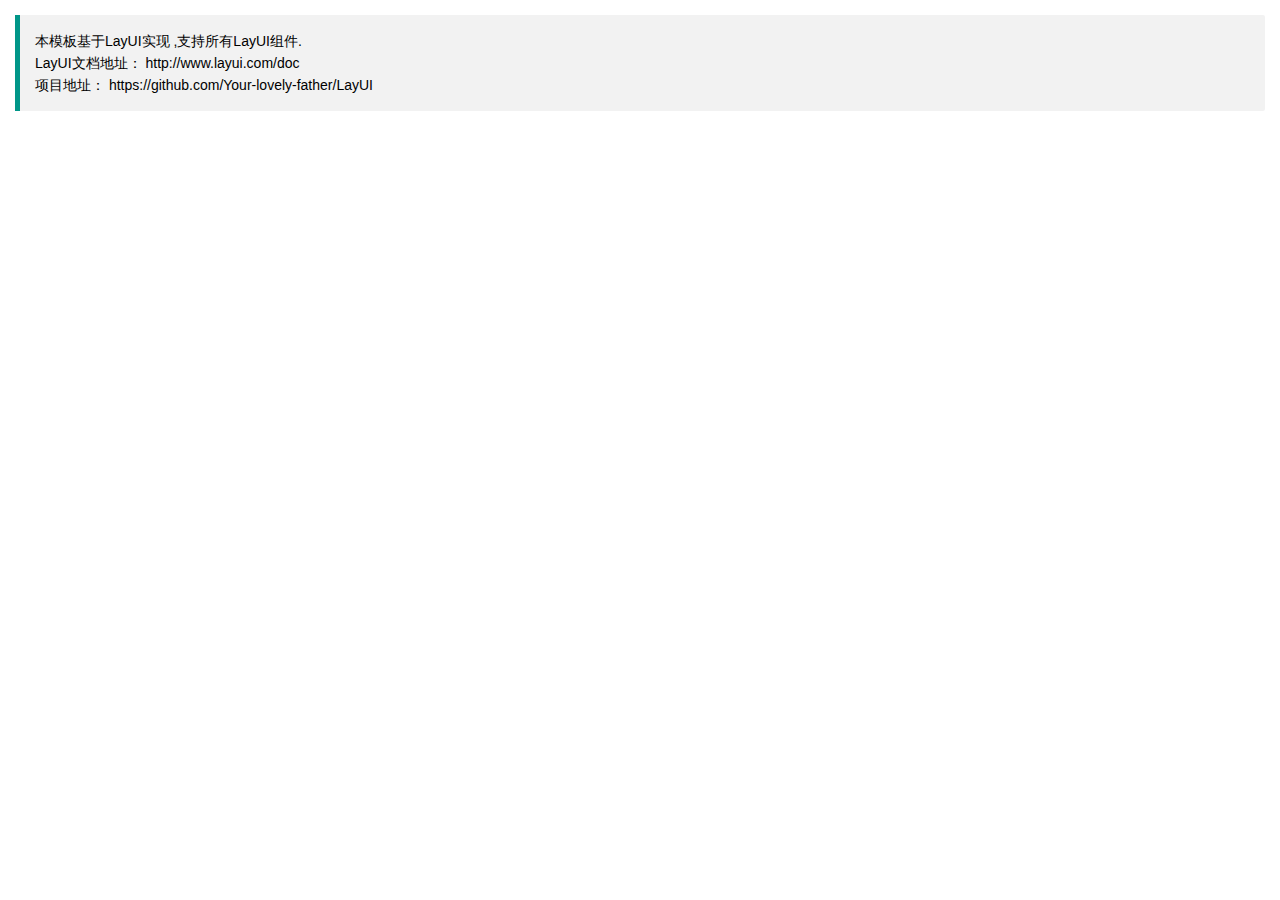
<file: main.html>
﻿<!DOCTYPE html>
<html>

	<head>
		<meta charset="UTF-8">
		<title></title>
		<link rel="stylesheet" href="plugins/layui/css/layui.css" media="all" />
		<link rel="stylesheet" href="css/main.css" />
	</head>

	<body>
		<div class="admin-main">
			<blockquote class="layui-elem-quote">
				<p>本模板基于LayUI实现 ,支持所有LayUI组件.</p>
				LayUI文档地址：
				http://www.layui.com/doc
				<p>项目地址：
					https://github.com/Your-lovely-father/LayUI
				</p>
			</blockquote>
		</div>
	</body>

</html>
</file>
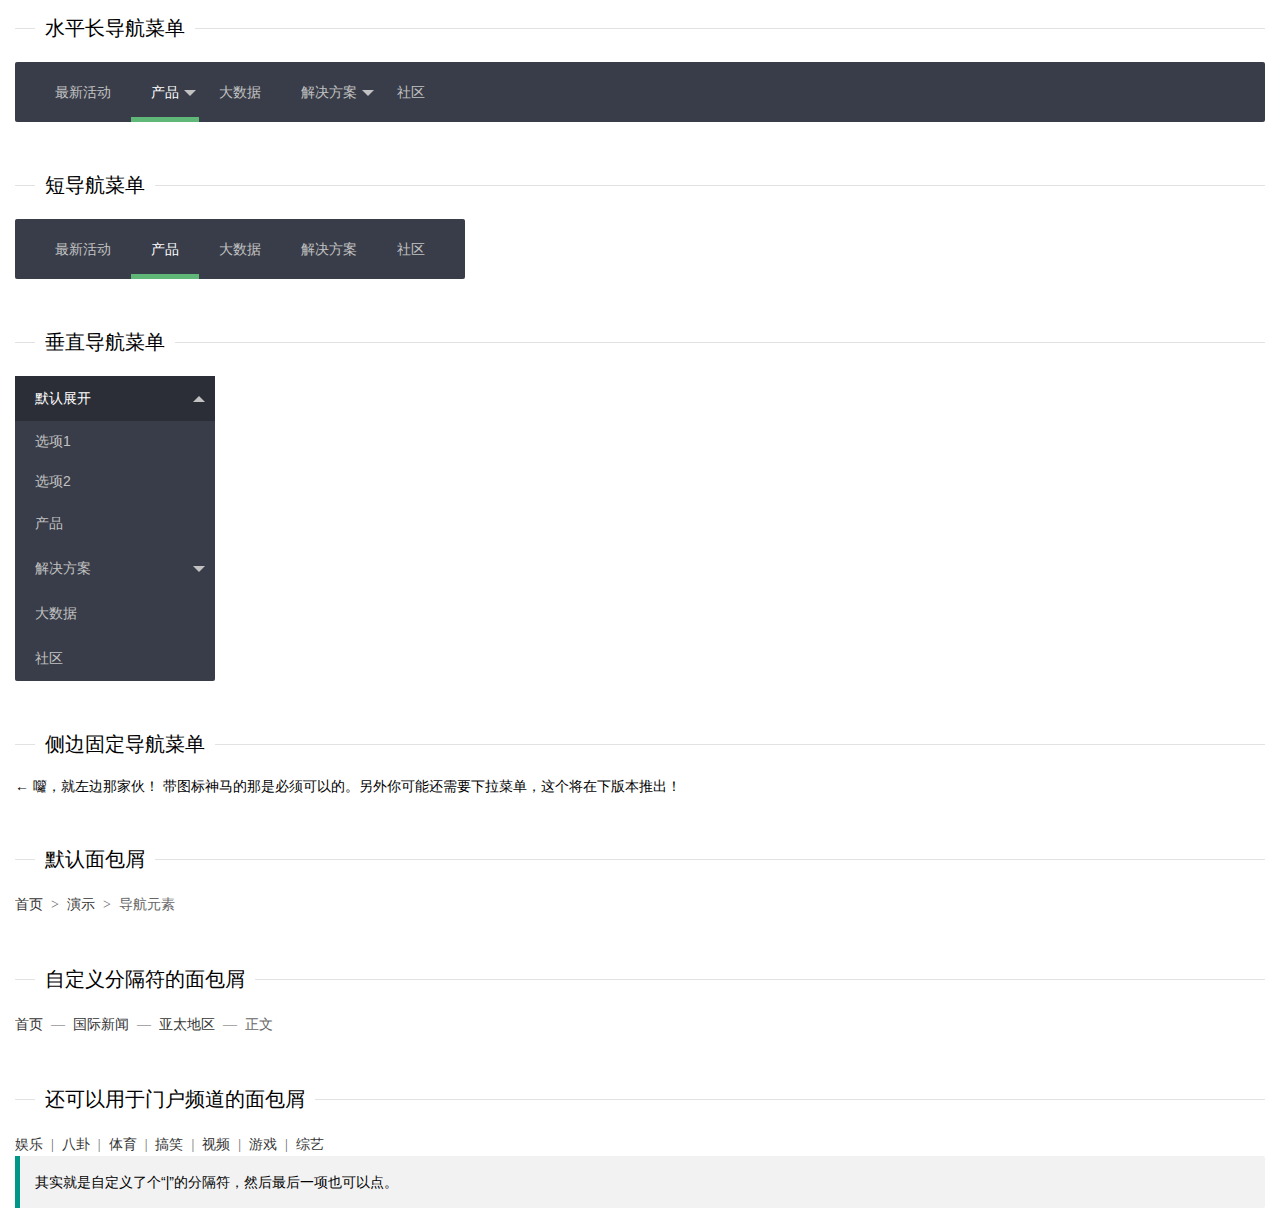
<file: nav.html>
<!doctype html>
<html>

	<head>
		<meta charset="utf-8">
		<title>Layui</title>
		<meta name="renderer" content="webkit">
		<meta http-equiv="X-UA-Compatible" content="IE=edge,chrome=1">
		<meta name="viewport" content="width=device-width, initial-scale=1, maximum-scale=1">
		<link rel="stylesheet" href="plugins/layui/css/layui.css" media="all" />
	</head>

	<body>
		<div style="margin: 15px;">
			<fieldset class="layui-elem-field layui-field-title">
				<legend>水平长导航菜单</legend>
			</fieldset>

			<ul class="layui-nav">
				<li class="layui-nav-item">
					<a href="javascript:;">最新活动</a>
				</li>
				<li class="layui-nav-item layui-this">
					<a href="javascript:;">产品</a>
					<dl class="layui-nav-child">
						<dd>
							<a href="">选项1</a>
						</dd>
						<dd>
							<a href="">选项2</a>
						</dd>
						<dd>
							<a href="">选项3</a>
						</dd>
					</dl>
				</li>
				<li class="layui-nav-item">
					<a href="">大数据</a>
				</li>
				<li class="layui-nav-item">
					<a href="javascript:;">解决方案</a>
					<dl class="layui-nav-child">
						<dd>
							<a href="">移动模块</a>
						</dd>
						<dd>
							<a href="">后台模版</a>
						</dd>
						<dd>
							<a href="">电商平台</a>
						</dd>
					</dl>
				</li>
				<li class="layui-nav-item">
					<a href="javascript:;">社区</a>
				</li>
			</ul>

			<fieldset class="layui-elem-field layui-field-title" style="margin-top: 50px;">
				<legend>短导航菜单</legend>
			</fieldset>

			<ul class="layui-nav layui-inline">
				<li class="layui-nav-item">
					<a href="">最新活动</a>
				</li>
				<li class="layui-nav-item layui-this">
					<a href="javascript:;">产品</a>
				</li>
				<li class="layui-nav-item">
					<a href="">大数据</a>
				</li>
				<li class="layui-nav-item">
					<a href="javascript:;">解决方案</a>
				</li>
				<li class="layui-nav-item">
					<a href="">社区</a>
				</li>
			</ul>

			<fieldset class="layui-elem-field layui-field-title" style="margin-top: 50px;">
				<legend>垂直导航菜单</legend>
			</fieldset>

			<ul class="layui-nav layui-nav-tree">
				<li class="layui-nav-item layui-nav-itemed">
					<a href="javascript:;">默认展开</a>
					<dl class="layui-nav-child">
						<dd>
							<a href="">选项1</a>
						</dd>
						<dd>
							<a href="">选项2</a>
						</dd>
					</dl>
				</li>
				<li class="layui-nav-item">
					<a href="">产品</a>
				</li>
				<li class="layui-nav-item">
					<a href="javascript:;">解决方案</a>
					<dl class="layui-nav-child">
						<dd>
							<a href="">移动模块</a>
						</dd>
						<dd>
							<a href="">后台模版</a>
						</dd>
						<dd>
							<a href="">电商平台</a>
						</dd>
					</dl>
				</li>
				<li class="layui-nav-item">
					<a href="">大数据</a>
				</li>
				<li class="layui-nav-item">
					<a href="">社区</a>
				</li>
			</ul>

			<fieldset class="layui-elem-field layui-field-title" style="margin-top: 50px;">
				<legend>侧边固定导航菜单</legend>
			</fieldset>

			← 囖，就左边那家伙！ 带图标神马的那是必须可以的。另外你可能还需要下拉菜单，这个将在下版本推出！

			<fieldset class="layui-elem-field layui-field-title" style="margin-top: 50px;">
				<legend>默认面包屑</legend>
			</fieldset>

			<span class="layui-breadcrumb">
		  <a href="/">首页</a>
		  <a href="/demo/">演示</a>
		  <a><cite>导航元素</cite></a>
		</span>

			<fieldset class="layui-elem-field layui-field-title" style="margin-top: 50px;">
				<legend>自定义分隔符的面包屑</legend>
			</fieldset>

			<span class="layui-breadcrumb" lay-separator="—">
		  <a href="">首页</a>
		  <a href="">国际新闻</a>
		  <a href="">亚太地区</a>
		  <a><cite>正文</cite></a>
		</span>

			<fieldset class="layui-elem-field layui-field-title" style="margin-top: 50px;">
				<legend>还可以用于门户频道的面包屑</legend>
			</fieldset>

			<span class="layui-breadcrumb" lay-separator="|">
		  <a href="">娱乐</a>
		  <a href="">八卦</a>
		  <a href="">体育</a>
		  <a href="">搞笑</a>
		  <a href="">视频</a>
		  <a href="">游戏</a>
		  <a href="">综艺</a>
		</span>

			<p class="layui-elem-quote">其实就是自定义了个“|”的分隔符，然后最后一项也可以点。</p>
		</div>
		<script type="text/javascript" src="plugins/layui/layui.js"></script>
		<script>
			layui.use('element', function() {
				var element = layui.element(); //导航的hover效果、二级菜单等功能，需要依赖element模块

			});
		</script>

	</body>

</html>
</file>
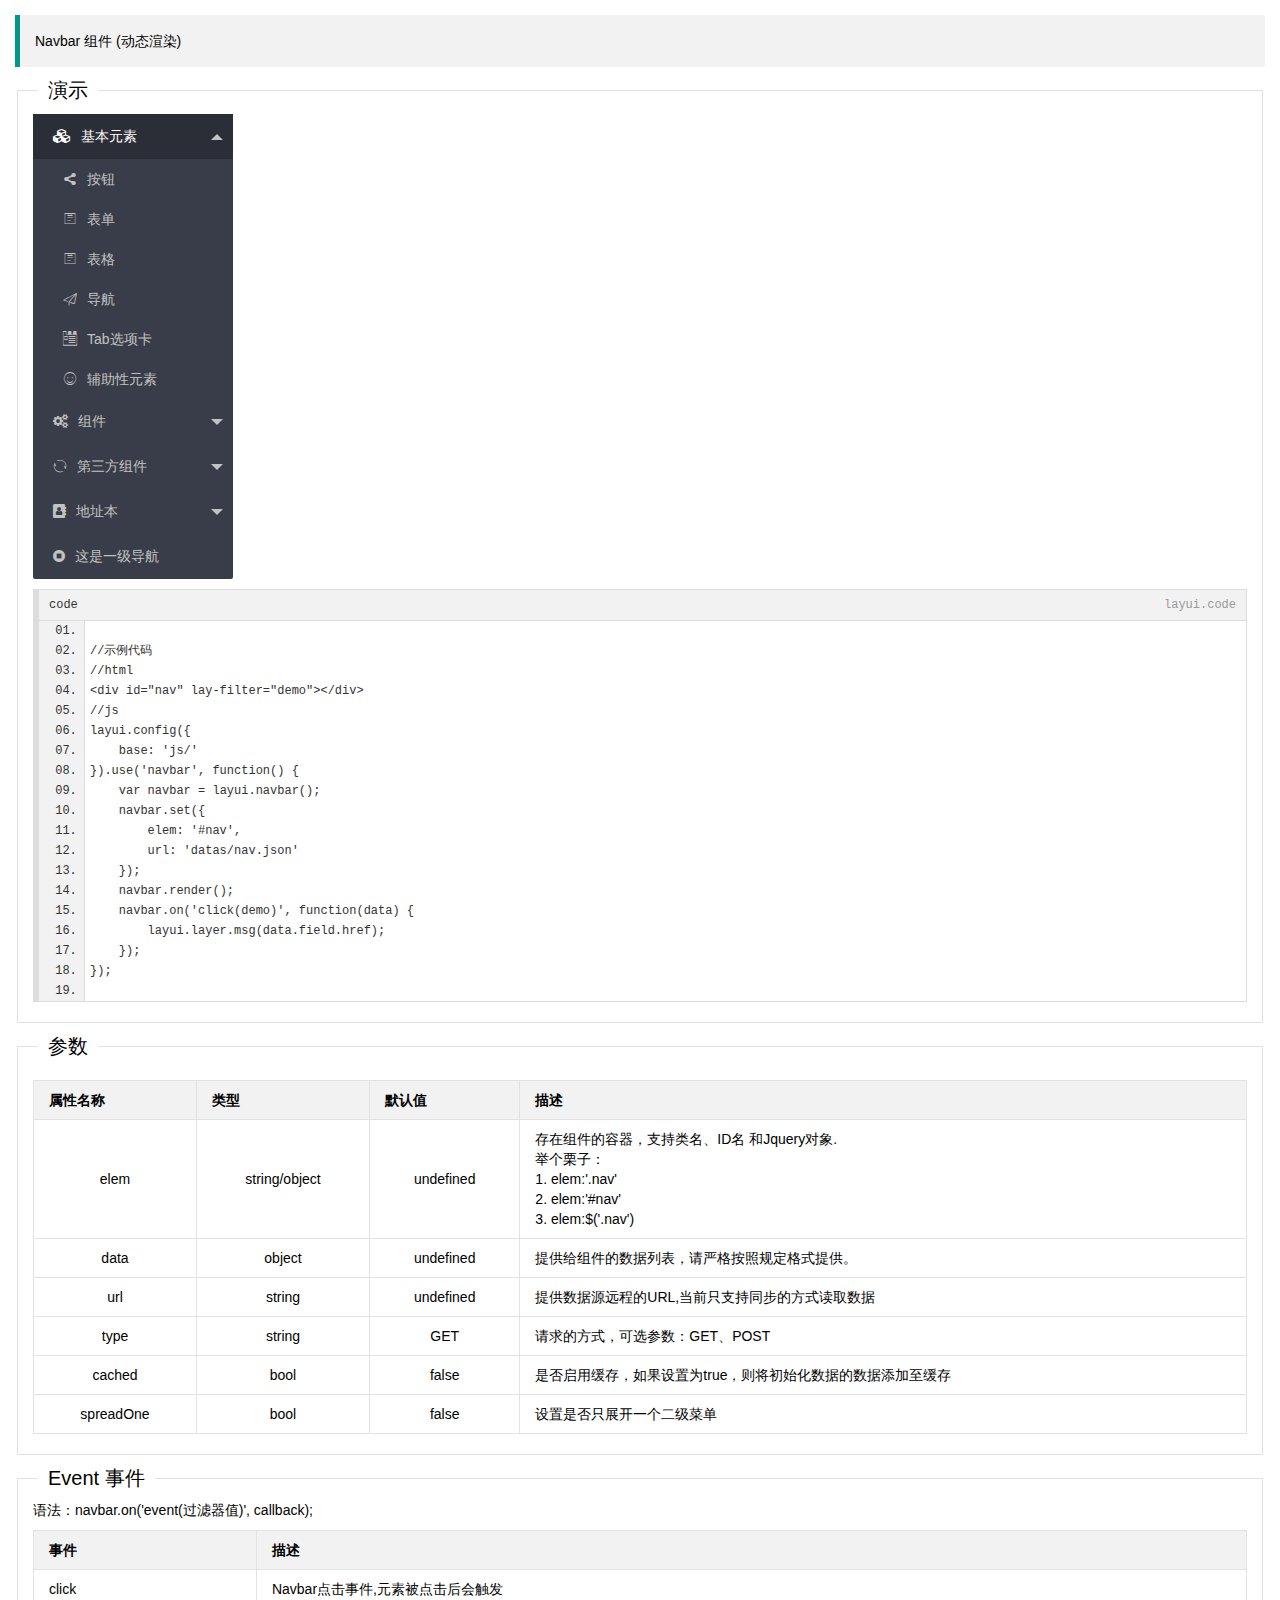
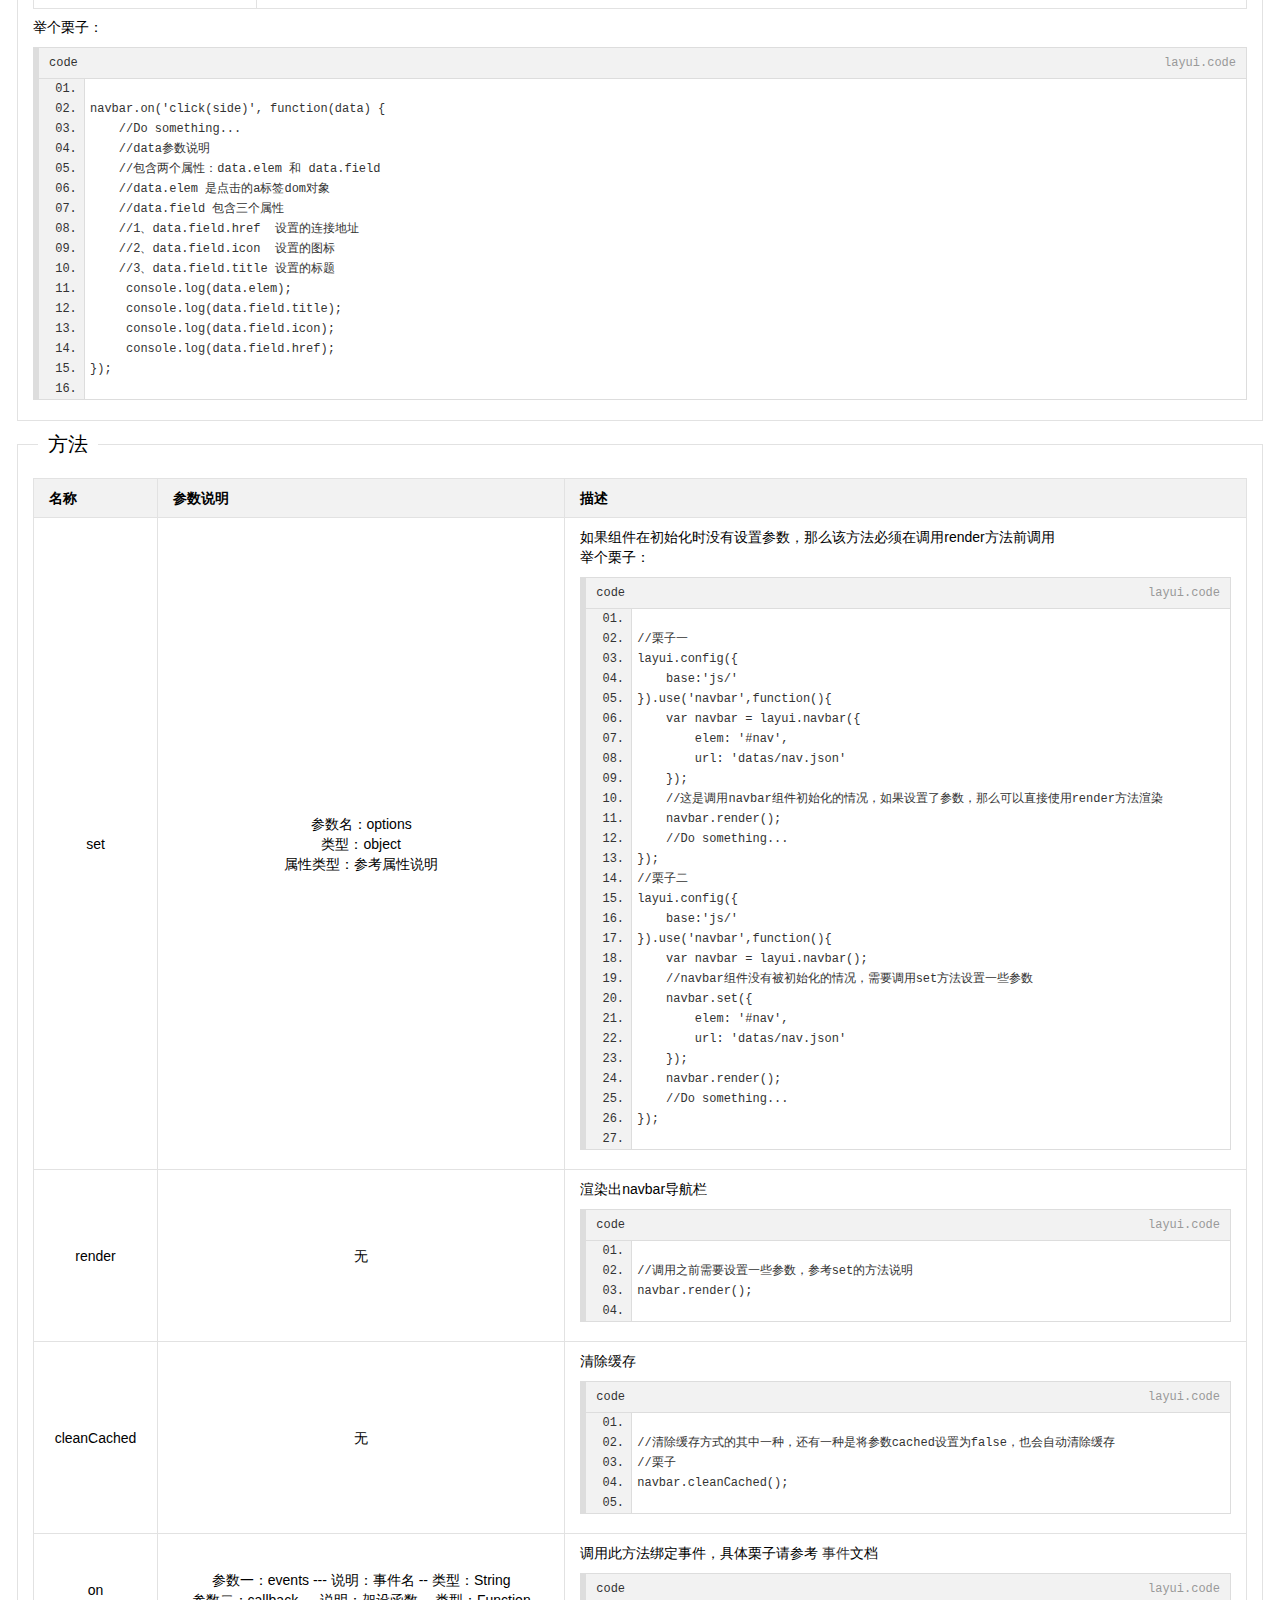
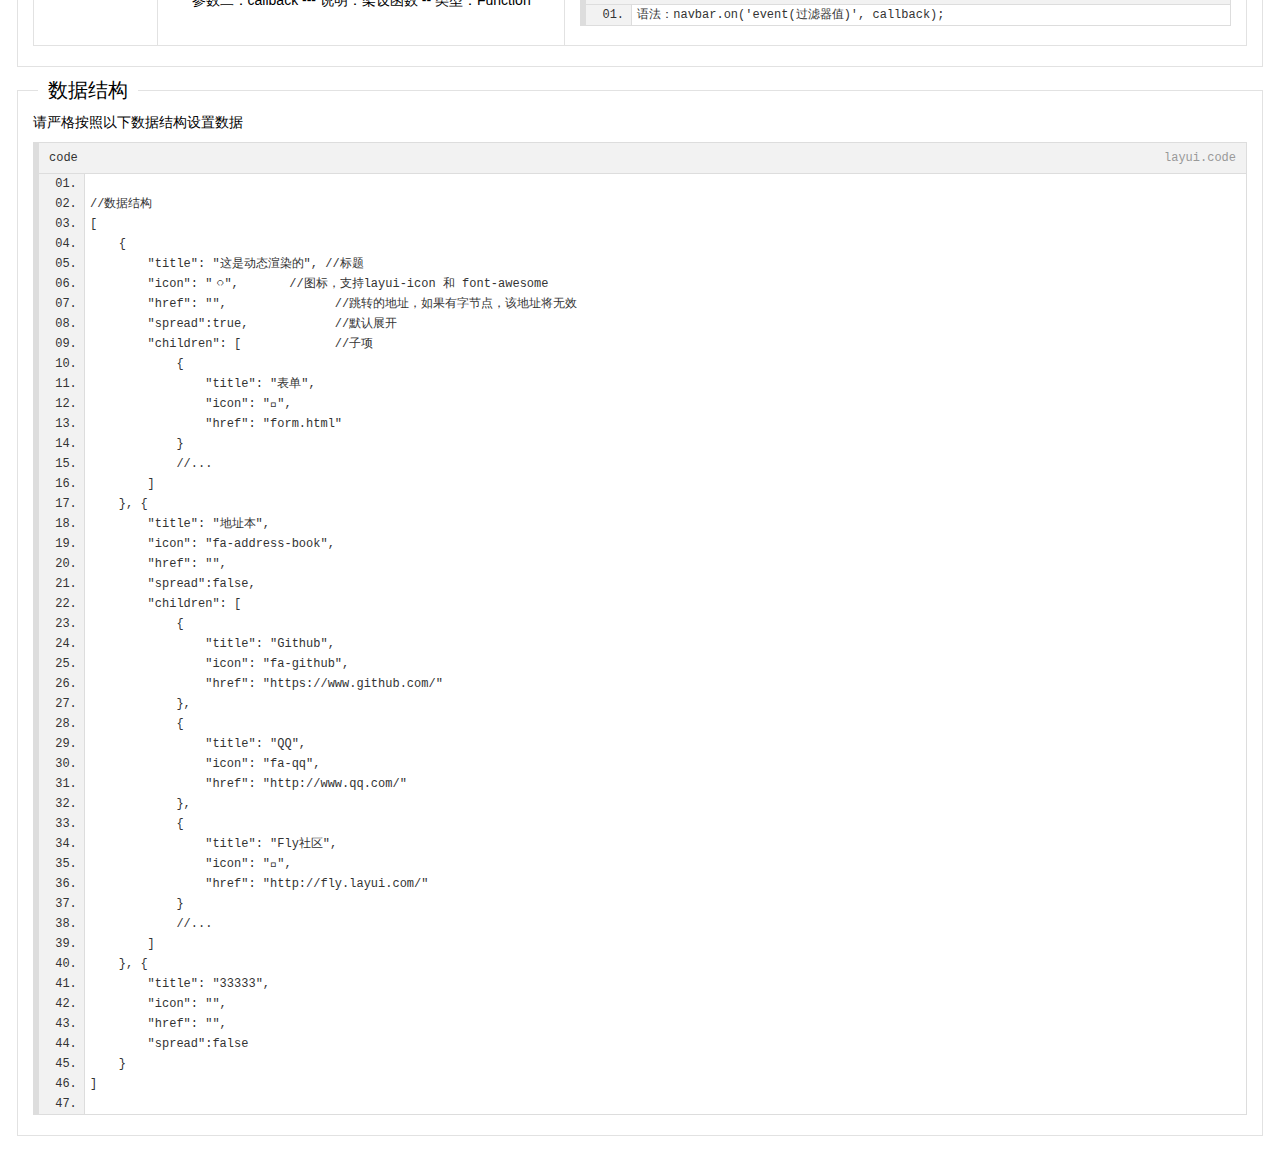
<file: navbar.html>
<!DOCTYPE html>
<html>

	<head>
		<meta charset="utf-8">
		<title>Navbar</title>
		<meta name="renderer" content="webkit">
		<meta http-equiv="X-UA-Compatible" content="IE=edge,chrome=1">
		<meta name="viewport" content="width=device-width, initial-scale=1, maximum-scale=1">
		<meta name="apple-mobile-web-app-status-bar-style" content="black">
		<meta name="apple-mobile-web-app-capable" content="yes">
		<meta name="format-detection" content="telephone=no">

		<link rel="stylesheet" href="plugins/layui/css/layui.css" media="all" />
		<link rel="stylesheet" href="css/global.css" media="all">
		<link rel="stylesheet" href="plugins/font-awesome/css/font-awesome.min.css">
	</head>

	<body>
		<div style="margin: 15px;">
			<blockquote class="layui-elem-quote">
				<h1>Navbar 组件 (动态渲染)</h1></blockquote>
			<fieldset class="layui-elem-field">
				<legend>演示</legend>
				<div class="layui-field-box">
					<div id="nav" lay-filter="demo"></div>
					<pre class="layui-code">
						//示例代码
						//html
						&lt;div id=&quot;nav&quot; lay-filter=&quot;demo&quot;&gt;&lt;/div&gt;
						//js
						layui.config({
						    base: 'js/'
						}).use('navbar', function() {
						    var navbar = layui.navbar();
						    navbar.set({
						        elem: '#nav',
						        url: 'datas/nav.json'
						    });
						    navbar.render();
						    navbar.on('click(demo)', function(data) {
						        layui.layer.msg(data.field.href);
						    });		
						});
						</pre>
				</div>
			</fieldset>
			<fieldset class="layui-elem-field">
				<legend>参数</legend>
				<div class="layui-field-box">
					<table class="layui-table">
						<thead>
							<tr>
								<th>属性名称</th>
								<th>类型</th>
								<th>默认值</th>
								<th>描述</th>
							</tr>
						</thead>
						<tbody>
							<tr>
								<td style="text-align: center;">elem</td>
								<td style="text-align: center;">string/object</td>
								<td style="text-align: center;">undefined</td>
								<td>
									<p>存在组件的容器，支持类名、ID名 和Jquery对象.</p>
									<p>举个栗子：</p>
									<p>1. elem:'.nav'</p>
									<p>2. elem:'#nav'</p>
									<p>3. elem:$('.nav')</p>
								</td>
							</tr>
							<tr>
								<td style="text-align: center;">data</td>
								<td style="text-align: center;">object</td>
								<td style="text-align: center;">undefined</td>
								<td>
									<p>提供给组件的数据列表，请严格按照规定格式提供。</p>
								</td>
							</tr>
							<tr>
								<td style="text-align: center;">url</td>
								<td style="text-align: center;">string</td>
								<td style="text-align: center;">undefined</td>
								<td>
									<p>提供数据源远程的URL,当前只支持同步的方式读取数据</p>
								</td>
							</tr>
							<tr>
								<td style="text-align: center;">type</td>
								<td style="text-align: center;">string</td>
								<td style="text-align: center;">GET</td>
								<td>
									<p>请求的方式，可选参数：GET、POST</p>
								</td>
							</tr>
							<tr>
								<td style="text-align: center;">cached</td>
								<td style="text-align: center;">bool</td>
								<td style="text-align: center;">false</td>
								<td>
									<p>是否启用缓存，如果设置为true，则将初始化数据的数据添加至缓存</p>
								</td>
							</tr>
							<tr>
								<td style="text-align: center;">spreadOne</td>
								<td style="text-align: center;">bool</td>
								<td style="text-align: center;">false</td>
								<td>
									<p>设置是否只展开一个二级菜单</p>
								</td>
							</tr>
						</tbody>
					</table>
				</div>
			</fieldset>
			<fieldset class="layui-elem-field" id="event">
				<legend>Event 事件</legend>
				<div class="layui-field-box">
					<p>语法：navbar.on('event(过滤器值)', callback);</p>
					<table class="layui-table">
						<thead>
							<tr>
								<th>事件</th>
								<th>描述</th>
							</tr>
						</thead>
						<tbody>
							<tr>
								<td>click</td>
								<td>Navbar点击事件,元素被点击后会触发</td>
							</tr>
						</tbody>
					</table>
					<p>举个栗子：</p>
					<p>
						<pre class="layui-code">
						navbar.on('click(side)', function(data) {
						    //Do something...
						    //data参数说明
						    //包含两个属性：data.elem 和 data.field
						    //data.elem 是点击的a标签dom对象
						    //data.field 包含三个属性
						    //1、data.field.href  设置的连接地址
						    //2、data.field.icon  设置的图标
						    //3、data.field.title 设置的标题
					     console.log(data.elem);
					     console.log(data.field.title);
					     console.log(data.field.icon);
					     console.log(data.field.href);
						});
						</pre>
					</p>
				</div>
			</fieldset>
			<fieldset class="layui-elem-field">
				<legend>方法</legend>
				<div class="layui-field-box">
					<table class="layui-table">
						<thead>
							<tr>
								<th>名称</th>
								<th>参数说明</th>
								<th>描述</th>
							</tr>
						</thead>
						<tbody>
							<tr>
								<td style="text-align: center;">set</td>
								<td style="text-align: center;">
									<p>参数名：options</p>
									<p>类型：object</p>
									<p>属性类型：参考属性说明</p>
								</td>
								<td>
									如果组件在初始化时没有设置参数，那么该方法必须在调用render方法前调用
									<p>举个栗子：</p>
									<p>
										<pre class="layui-code">
										//栗子一
										layui.config({
										    base:'js/'
										}).use('navbar',function(){
										    var navbar = layui.navbar({
										        elem: '#nav',
										        url: 'datas/nav.json'
										    });
										    //这是调用navbar组件初始化的情况，如果设置了参数，那么可以直接使用render方法渲染
										    navbar.render();
										    //Do something...
										});
										//栗子二
										layui.config({
										    base:'js/'
										}).use('navbar',function(){
										    var navbar = layui.navbar();
										    //navbar组件没有被初始化的情况，需要调用set方法设置一些参数
										    navbar.set({
										        elem: '#nav',
										        url: 'datas/nav.json'
										    });
										    navbar.render();
										    //Do something...
										});
										</pre>
									</p>
								</td>
							</tr>
							<tr>
								<td style="text-align: center;">render</td>
								<td style="text-align: center;">
									无
								</td>
								<td>
									<p>渲染出navbar导航栏</p>
									<p>
										<pre class="layui-code">
										//调用之前需要设置一些参数，参考set的方法说明
										navbar.render();
										</pre>
									</p>
								</td>
							</tr>
							<tr>
								<td style="text-align: center;">cleanCached</td>
								<td style="text-align: center;">
									无
								</td>
								<td>
									<p>清除缓存</p>
									<p>
										<pre class="layui-code">
										//清除缓存方式的其中一种，还有一种是将参数cached设置为false，也会自动清除缓存
										//栗子
										navbar.cleanCached();
										</pre>
									</p>
								</td>
							</tr>
							<tr>
								<td style="text-align: center;">on</td>
								<td style="text-align: center;">
									<p>参数一：events --- 说明：事件名 -- 类型：String</p>
									<p>参数二：callback --- 说明：架设函数 -- 类型：Function</p>
								</td>
								<td>
									<p>调用此方法绑定事件，具体栗子请参考
										<a href="#event">事件</a>文档</p>
									<p>
										<pre class="layui-code">语法：navbar.on('event(过滤器值)', callback);</pre>
									</p>
								</td>
							</tr>
						</tbody>
					</table>
				</div>
			</fieldset>
			<fieldset class="layui-elem-field">
				<legend>数据结构</legend>
				<div class="layui-field-box">
					<p>请严格按照以下数据结构设置数据</p>
					<pre class="layui-code">
						//数据结构
						[
						    {
						        "title": "这是动态渲染的", //标题
						        "icon": "&#x1002;",       //图标，支持layui-icon 和 font-awesome
						        "href": "",               //跳转的地址，如果有字节点，该地址将无效
						        "spread":true,            //默认展开
						        "children": [             //子项 
						            {
						                "title": "表单",
						                "icon": "&#xe62a;",
						                "href": "form.html"
						            }
						            //...
						        ]   
						    }, {
						        "title": "地址本",
						        "icon": "fa-address-book",
						        "href": "",
						        "spread":false,
						        "children": [
						            {
						                "title": "Github",
						                "icon": "fa-github",
						                "href": "https://www.github.com/"
						            },
						            {
						                "title": "QQ",
						                "icon": "fa-qq",
						                "href": "http://www.qq.com/"
						            },
						            {
						                "title": "Fly社区",
						                "icon": "&#xe609;",
						                "href": "http://fly.layui.com/"
						            }
						            //...
						        ] 
						    }, {
						        "title": "33333",
						        "icon": "",
						        "href": "",		
						        "spread":false
						    }
						]
				</pre>
				</div>
			</fieldset>
		</div>
		<script type="text/javascript" src="plugins/layui/layui.js"></script>
		<script>
			layui.config({
				base: 'js/'
			}).use(['navbar', 'code'], function() {
				var navbar = layui.navbar(),
					layer = parent.layer === undefined ? layui.layer : parent.layer,
					$ = layui.jquery;
				layui.code();
				navbar.set({
					elem: '#nav',
					url: 'datas/nav.json',
					cached: true
				});
				navbar.render();
				navbar.on('click(demo)', function(data) {
					console.log(data.elem);
					console.log(data.field.title);
					console.log(data.field.icon);
					console.log(data.field.href);
					layer.msg(data.field.href);
				});
			});
		</script>
	</body>

</html>
</file>
<file: plugins/layui/css/layui.css>
/** layui-v1.0.9_rls MIT License By http://www.layui.com */
.layui-laypage a, a {
    text-decoration: none
}

.layui-btn, .layui-inline, img {
    vertical-align: middle
}

.layui-btn, .layui-unselect {
    -webkit-user-select: none;
    -ms-user-select: none;
    -moz-user-select: none
}

.layui-btn, .layui-tree li i, .layui-unselect {
    -moz-user-select: none
}

blockquote, body, button, dd, div, dl, dt, form, h1, h2, h3, h4, h5, h6, input, li, ol, p, pre, td, textarea, th, ul {
    margin: 0;
    padding: 0;
    -webkit-tap-highlight-color: rgba(0, 0, 0, 0)
}

a:active, a:hover {
    outline: 0
}

img {
    display: inline-block;
    border: none
}

li {
    list-style: none
}

table {
    border-collapse: collapse;
    border-spacing: 0
}

h1, h2, h3 {
    font-size: 14px;
    font-weight: 400
}

h4, h5, h6 {
    font-size: 100%;
    font-weight: 400
}

button, input, optgroup, option, select, textarea {
    font-family: inherit;
    font-size: inherit;
    font-style: inherit;
    font-weight: inherit;
    outline: 0
}

pre {
    white-space: pre-wrap;
    white-space: -moz-pre-wrap;
    white-space: -pre-wrap;
    white-space: -o-pre-wrap;
    word-wrap: break-word
}

::-webkit-scrollbar {
    width: 10px;
    height: 10px
}

::-webkit-scrollbar-button:vertical {
    display: none
}

::-webkit-scrollbar-corner, ::-webkit-scrollbar-track {
    background-color: #e2e2e2
}

::-webkit-scrollbar-thumb {
    border-radius: 0;
    background-color: rgba(0, 0, 0, .3)
}

::-webkit-scrollbar-thumb:vertical:hover {
    background-color: rgba(0, 0, 0, .35)
}

::-webkit-scrollbar-thumb:vertical:active {
    background-color: rgba(0, 0, 0, .38)
}

@font-face {
    font-family: layui-icon;
    src: url(../font/iconfont.eot?v=1.0.9);
    src: url(../font/iconfont.eot?v=1.0.9#iefix) format('embedded-opentype'), url(../font/iconfont.svg?v=1.0.9#iconfont) format('svg'), url(../font/iconfont.woff?v=1.0.9) format('woff'), url(../font/iconfont.ttf?v=1.0.9) format('truetype')
}

.layui-icon {
    font-family: layui-icon !important;
    font-size: 16px;
    font-style: normal;
    -webkit-font-smoothing: antialiased;
    -moz-osx-font-smoothing: grayscale
}

body {
    line-height: 24px;
    font: 14px Helvetica Neue, Helvetica, PingFang SC, \5FAE\8F6F\96C5\9ED1, Tahoma, Arial, sans-serif
}

hr {
    height: 1px;
    margin: 10px 0;
    border: 0;
    background-color: #e2e2e2;
    clear: both
}

a {
    color: #333
}

a:hover {
    color: #777
}

a cite {
    font-style: normal;
    *cursor: pointer
}

.layui-box, .layui-box * {
    -webkit-box-sizing: content-box !important;
    -moz-box-sizing: content-box !important;
    box-sizing: content-box !important
}

.layui-border-box, .layui-border-box * {
    -webkit-box-sizing: border-box !important;
    -moz-box-sizing: border-box !important;
    box-sizing: border-box !important
}

.layui-clear {
    clear: both;
    *zoom: 1
}

.layui-clear:after {
    content: '\20';
    clear: both;
    *zoom: 1;
    display: block;
    height: 0
}

.layui-inline {
    position: relative;
    display: inline-block;
    *display: inline;
    *zoom: 1
}

.layui-edge {
    position: absolute;
    width: 0;
    height: 0;
    border-style: dashed;
    border-color: transparent;
    overflow: hidden
}

.layui-elip {
    text-overflow: ellipsis;
    overflow: hidden;
    white-space: nowrap
}

.layui-disabled, .layui-disabled:hover {
    color: #d2d2d2 !important;
    cursor: not-allowed !important
}

.layui-circle {
    border-radius: 100%
}

.layui-show {
    display: block !important
}

.layui-hide {
    display: none !important
}

.layui-main {
    position: relative;
    width: 1140px;
    margin: 0 auto
}

.layui-header {
    position: relative;
    z-index: 1000;
    height: 60px
}

.layui-header a:hover {
    transition: all .5s;
    -webkit-transition: all .5s
}

.layui-side {
    position: fixed;
    top: 0;
    bottom: 0;
    z-index: 999;
    width: 200px;
    overflow-x: hidden
}

.layui-side-scroll {
    width: 220px;
    height: 100%;
    overflow-x: hidden
}

.layui-body {
    position: absolute;
    left: 200px;
    right: 0;
    top: 0;
    bottom: 0;
    z-index: 998;
    width: auto;
    overflow: hidden;
    overflow-y: auto;
    -webkit-box-sizing: border-box;
    -moz-box-sizing: border-box;
    box-sizing: border-box
}

.layui-layout-admin .layui-header {
    background-color: #23262E
}

.layui-layout-admin .layui-side {
    top: 60px;
    width: 200px;
    overflow-x: hidden
}

.layui-layout-admin .layui-body {
    top: 60px;
    bottom: 44px
}

.layui-layout-admin .layui-main {
    width: auto;
    margin: 0 15px
}

.layui-layout-admin .layui-footer {
    position: fixed;
    left: 200px;
    right: 0;
    bottom: 0;
    height: 44px;
    background-color: #eee
}

.layui-btn, .layui-input, .layui-select, .layui-textarea, .layui-upload-button {
    outline: 0;
    -webkit-transition: border-color .3s cubic-bezier(.65, .05, .35, .5);
    transition: border-color .3s cubic-bezier(.65, .05, .35, .5);
    -webkit-box-sizing: border-box !important;
    -moz-box-sizing: border-box !important;
    box-sizing: border-box !important
}

.layui-elem-quote {
    margin-bottom: 10px;
    padding: 15px;
    line-height: 22px;
    border-left: 5px solid #009688;
    border-radius: 0 2px 2px 0;
    background-color: #f2f2f2
}

.layui-quote-nm {
    border-color: #e2e2e2;
    border-style: solid;
    border-width: 1px 1px 1px 5px;
    background: 0 0
}

.layui-elem-field {
    margin-bottom: 10px;
    padding: 0;
    border: 1px solid #e2e2e2
}

.layui-elem-field legend {
    margin-left: 20px;
    padding: 0 10px;
    font-size: 20px;
    font-weight: 300
}

.layui-field-title {
    margin: 10px 0 20px;
    border: none;
    border-top: 1px solid #e2e2e2
}

.layui-field-box {
    padding: 10px 15px
}

.layui-field-title .layui-field-box {
    padding: 10px 0
}

.layui-progress {
    position: relative;
    height: 6px;
    border-radius: 20px;
    background-color: #e2e2e2
}

.layui-progress-bar {
    position: absolute;
    width: 0;
    max-width: 100%;
    height: 6px;
    border-radius: 20px;
    text-align: right;
    background-color: #5FB878;
    transition: all .3s;
    -webkit-transition: all .3s
}

.layui-progress-big, .layui-progress-big .layui-progress-bar {
    height: 18px;
    line-height: 18px
}

.layui-progress-text {
    position: relative;
    top: -18px;
    line-height: 18px;
    font-size: 12px;
    color: #666
}

.layui-progress-big .layui-progress-text {
    position: static;
    padding: 0 10px;
    color: #fff
}

.layui-collapse {
    border: 1px solid #e2e2e2;
    border-radius: 2px
}

.layui-colla-item {
    border-top: 1px solid #e2e2e2
}

.layui-colla-item:first-child {
    border-top: none
}

.layui-colla-title {
    position: relative;
    height: 42px;
    line-height: 42px;
    padding: 0 15px 0 35px;
    color: #333;
    background-color: #f2f2f2;
    cursor: pointer
}

.layui-colla-content {
    display: none;
    padding: 10px 15px;
    line-height: 22px;
    border-top: 1px solid #e2e2e2;
    color: #666
}

.layui-colla-icon {
    position: absolute;
    left: 15px;
    top: 0;
    font-size: 14px
}

.layui-bg-red {
    background-color: #FF5722
}

.layui-bg-orange {
    background-color: #F7B824
}

.layui-bg-green {
    background-color: #009688
}

.layui-bg-cyan {
    background-color: #2F4056
}

.layui-bg-blue {
    background-color: #1E9FFF
}

.layui-bg-black {
    background-color: #393D49
}

.layui-bg-gray {
    background-color: #eee
}

.layui-word-aux {
    font-size: 12px;
    color: #999;
    padding: 0 5px
}

.layui-btn {
    display: inline-block;
    height: 38px;
    line-height: 38px;
    padding: 0 18px;
    background-color: #009688;
    color: #fff;
    white-space: nowrap;
    text-align: center;
    font-size: 14px;
    border: none;
    border-radius: 2px;
    cursor: pointer;
    opacity: .9;
    filter: alpha(opacity=90)
}

.layui-btn:hover {
    opacity: .8;
    filter: alpha(opacity=80);
    color: #fff
}

.layui-btn:active {
    opacity: 1;
    filter: alpha(opacity=100)
}

.layui-btn + .layui-btn {
    margin-left: 10px
}

.layui-btn-radius {
    border-radius: 100px
}

.layui-btn .layui-icon {
    font-size: 18px;
    vertical-align: bottom
}

.layui-btn-primary {
    border: 1px solid #C9C9C9;
    background-color: #fff;
    color: #555
}

.layui-btn-primary:hover {
    border-color: #009688;
    color: #333
}

.layui-btn-normal {
    background-color: #1E9FFF
}

.layui-btn-warm {
    background-color: #F7B824
}

.layui-btn-danger {
    background-color: #FF5722
}

.layui-btn-disabled, .layui-btn-disabled:active, .layui-btn-disabled:hover {
    border: 1px solid #e6e6e6;
    background-color: #FBFBFB;
    color: #C9C9C9;
    cursor: not-allowed;
    opacity: 1
}

.layui-btn-big {
    height: 44px;
    line-height: 44px;
    padding: 0 25px;
    font-size: 16px
}

.layui-btn-small {
    height: 30px;
    line-height: 30px;
    padding: 0 10px;
    font-size: 12px
}

.layui-btn-small i {
    font-size: 16px !important
}

.layui-btn-mini {
    height: 22px;
    line-height: 22px;
    padding: 0 5px;
    font-size: 12px
}

.layui-btn-mini i {
    font-size: 14px !important
}

.layui-btn-group {
    display: inline-block;
    vertical-align: middle;
    font-size: 0
}

.layui-btn-group .layui-btn {
    margin-left: 0 !important;
    margin-right: 0 !important;
    border-left: 1px solid rgba(255, 255, 255, .5);
    border-radius: 0
}

.layui-btn-group .layui-btn-primary {
    border-left: none
}

.layui-btn-group .layui-btn-primary:hover {
    border-color: #C9C9C9;
    color: #009688
}

.layui-btn-group .layui-btn:first-child {
    border-left: none;
    border-radius: 2px 0 0 2px
}

.layui-btn-group .layui-btn-primary:first-child {
    border-left: 1px solid #c9c9c9
}

.layui-btn-group .layui-btn:last-child {
    border-radius: 0 2px 2px 0
}

.layui-btn-group .layui-btn + .layui-btn {
    margin-left: 0
}

.layui-btn-group + .layui-btn-group {
    margin-left: 10px
}

.layui-input, .layui-select, .layui-textarea {
    height: 38px;
    line-height: 38px;
    line-height: 36px \9;
    border: 1px solid #e6e6e6;
    background-color: #fff;
    border-radius: 2px
}

.layui-form-label, .layui-form-mid, .layui-textarea {
    line-height: 20px;
    position: relative
}

.layui-input, .layui-textarea {
    display: block;
    width: 100%;
    padding-left: 10px
}

.layui-input:hover, .layui-textarea:hover {
    border-color: #D2D2D2 !important
}

.layui-input:focus, .layui-textarea:focus {
    border-color: #C9C9C9 !important
}

.layui-textarea {
    min-height: 100px;
    height: auto;
    padding: 6px 10px;
    resize: vertical
}

.layui-select {
    padding: 0 10px
}

.layui-form input[type=checkbox], .layui-form input[type=radio], .layui-form select {
    display: none
}

.layui-form-item {
    margin-bottom: 15px;
    clear: both;
    *zoom: 1
}

.layui-form-item:after {
    content: '\20';
    clear: both;
    *zoom: 1;
    display: block;
    height: 0
}

.layui-form-label {
    float: left;
    display: block;
    padding: 9px 15px;
    width: 80px;
    font-weight: 400;
    text-align: right
}

.layui-form-item .layui-inline {
    margin-bottom: 5px;
    margin-right: 10px
}

.layui-input-block, .layui-input-inline {
    position: relative
}

.layui-input-block {
    margin-left: 110px;
    min-height: 36px
}

.layui-input-inline {
    display: inline-block;
    vertical-align: middle
}

.layui-form-item .layui-input-inline {
    float: left;
    width: 190px;
    margin-right: 10px
}

.layui-form-text .layui-input-inline {
    width: auto
}

.layui-form-mid {
    float: left;
    display: block;
    padding: 8px 0;
    margin-right: 10px
}

.layui-form-danger + .layui-form-select .layui-input, .layui-form-danger:focus {
    border: 1px solid #FF5722 !important
}

.layui-form-select {
    position: relative
}

.layui-form-select .layui-input {
    padding-right: 30px;
    cursor: pointer
}

.layui-form-select .layui-edge {
    position: absolute;
    right: 10px;
    top: 50%;
    margin-top: -3px;
    cursor: pointer;
    border-width: 6px;
    border-top-color: #c2c2c2;
    border-top-style: solid;
    transition: all .3s;
    -webkit-transition: all .3s
}

.layui-form-select dl {
    display: none;
    position: absolute;
    left: 0;
    top: 42px;
    padding: 5px 0;
    z-index: 999;
    min-width: 100%;
    border: 1px solid #d2d2d2;
    max-height: 300px;
    overflow-y: auto;
    background-color: #fff;
    border-radius: 2px;
    box-shadow: 0 2px 4px rgba(0, 0, 0, .12);
    box-sizing: border-box
}

.layui-form-select dl dd, .layui-form-select dl dt {
    padding: 0 10px;
    line-height: 36px;
    white-space: nowrap;
    overflow: hidden;
    text-overflow: ellipsis
}

.layui-form-select dl dt {
    font-size: 12px;
    color: #999
}

.layui-form-select dl dd {
    cursor: pointer
}

.layui-form-select dl dd:hover {
    background-color: #f2f2f2
}

.layui-form-select .layui-select-group dd {
    padding-left: 20px
}

.layui-form-select dl dd.layui-this {
    background-color: #5FB878;
    color: #fff
}

.layui-form-checkbox, .layui-form-select dl dd.layui-disabled {
    background-color: #fff
}

.layui-form-selected dl {
    display: block
}

.layui-form-checkbox, .layui-form-checkbox *, .layui-form-radio, .layui-form-radio *, .layui-form-switch {
    display: inline-block;
    vertical-align: middle
}

.layui-form-selected .layui-edge {
    margin-top: -9px;
    -webkit-transform: rotate(180deg);
    transform: rotate(180deg);
    margin-top: -3px \9
}

:root .layui-form-selected .layui-edge {
    margin-top: -9px \0/ IE9
}

.layui-select-none {
    margin: 5px 0;
    text-align: center;
    color: #999
}

.layui-select-disabled .layui-disabled {
    border-color: #eee !important
}

.layui-select-disabled .layui-edge {
    border-top-color: #d2d2d2
}

.layui-form-checkbox {
    position: relative;
    height: 30px;
    line-height: 28px;
    margin: 4px 10px 0 0;
    padding-right: 30px;
    border: 1px solid #d2d2d2;
    cursor: pointer;
    font-size: 0;
    border-radius: 2px;
    -webkit-transition: .1s linear;
    transition: .1s linear;
    box-sizing: border-box !important
}

.layui-form-checkbox:hover {
    border: 1px solid #c2c2c2
}

.layui-form-checkbox span {
    padding: 0 10px;
    height: 100%;
    font-size: 14px;
    background-color: #d2d2d2;
    color: #fff;
    overflow: hidden;
    white-space: nowrap;
    text-overflow: ellipsis
}

.layui-form-checkbox:hover span {
    background-color: #c2c2c2
}

.layui-form-checkbox i {
    position: absolute;
    right: 0;
    width: 30px;
    color: #fff;
    font-size: 20px;
    text-align: center
}

.layui-form-checkbox:hover i {
    color: #c2c2c2
}

.layui-form-checked, .layui-form-checked:hover {
    border-color: #5FB878
}

.layui-form-checked span, .layui-form-checked:hover span {
    background-color: #5FB878
}

.layui-form-checked i, .layui-form-checked:hover i {
    color: #5FB878
}

.layui-form-checkbox[lay-skin=primary] {
    margin-top: 6px;
    border: none !important;
    padding-right: 0;
    background: 0 0
}

.layui-form-checkbox[lay-skin=primary] span {
    float: right;
    background: 0 0;
    color: #666
}

.layui-form-checkbox[lay-skin=primary] i {
    position: relative;
    top: 0;
    width: 16px;
    line-height: 16px;
    border: 1px solid #d2d2d2;
    font-size: 12px;
    border-radius: 2px;
    background-color: #fff;
    -webkit-transition: .1s linear;
    transition: .1s linear
}

.layui-form-checkbox[lay-skin=primary]:hover i {
    border-color: #5FB878;
    color: #fff
}

.layui-form-checked[lay-skin=primary] i {
    border-color: #5FB878;
    background-color: #5FB878;
    color: #fff
}

.layui-checkbox-disbaled[lay-skin=primary] span {
    background: 0 0 !important
}

.layui-checkbox-disbaled[lay-skin=primary]:hover i {
    border-color: #d2d2d2
}

.layui-form-switch {
    position: relative;
    height: 22px;
    line-height: 22px;
    width: 42px;
    padding: 0 5px;
    margin-top: 8px;
    border: 1px solid #d2d2d2;
    border-radius: 20px;
    cursor: pointer;
    background-color: #fff;
    -webkit-transition: .1s linear;
    transition: .1s linear
}

.layui-form-switch i {
    position: absolute;
    left: 5px;
    top: 3px;
    width: 16px;
    height: 16px;
    border-radius: 20px;
    background-color: #d2d2d2;
    -webkit-transition: .1s linear;
    transition: .1s linear
}

.layui-form-switch em {
    position: absolute;
    right: 5px;
    top: 0;
    width: 25px;
    padding: 0 !important;
    text-align: center !important;
    color: #999 !important;
    font-style: normal !important;
    font-size: 12px
}

.layui-form-onswitch {
    border-color: #5FB878;
    background-color: #5FB878
}

.layui-form-onswitch i {
    left: 32px;
    background-color: #fff
}

.layui-form-onswitch em {
    left: 5px;
    right: auto;
    color: #fff !important
}

.layui-checkbox-disbaled {
    border-color: #e2e2e2 !important
}

.layui-checkbox-disbaled span {
    background-color: #e2e2e2 !important
}

.layui-checkbox-disbaled:hover i {
    color: #fff !important
}

.layui-form-radio {
    line-height: 28px;
    margin: 6px 10px 0 0;
    padding-right: 10px;
    cursor: pointer;
    font-size: 0
}

.layui-form-radio i {
    margin-right: 8px;
    font-size: 22px;
    color: #c2c2c2
}

.layui-form-radio span {
    font-size: 14px
}

.layui-form-radio i:hover, .layui-form-radioed i {
    color: #5FB878
}

.layui-radio-disbaled i {
    color: #e2e2e2 !important
}

.layui-form-pane .layui-form-label {
    width: 110px;
    padding: 8px 15px;
    height: 38px;
    line-height: 20px;
    border: 1px solid #e6e6e6;
    border-radius: 2px 0 0 2px;
    text-align: center;
    background-color: #FBFBFB;
    overflow: hidden;
    white-space: nowrap;
    text-overflow: ellipsis;
    -webkit-box-sizing: border-box !important;
    -moz-box-sizing: border-box !important;
    box-sizing: border-box !important
}

.layui-form-pane .layui-input-inline {
    margin-left: -1px
}

.layui-form-pane .layui-input-block {
    margin-left: 110px;
    left: -1px
}

.layui-form-pane .layui-input {
    border-radius: 0 2px 2px 0
}

.layui-form-pane .layui-form-text .layui-form-label {
    float: none;
    width: 100%;
    border-right: 1px solid #e6e6e6;
    border-radius: 2px;
    -webkit-box-sizing: border-box !important;
    -moz-box-sizing: border-box !important;
    box-sizing: border-box !important;
    text-align: left
}

.layui-laypage button, .layui-laypage input, .layui-nav {
    -webkit-box-sizing: border-box !important;
    -moz-box-sizing: border-box !important
}

.layui-form-pane .layui-form-text .layui-input-inline {
    display: block;
    margin: 0;
    top: -1px;
    clear: both
}

.layui-form-pane .layui-form-text .layui-input-block {
    margin: 0;
    left: 0;
    top: -1px
}

.layui-form-pane .layui-form-text .layui-textarea {
    min-height: 100px;
    border-radius: 0 0 2px 2px
}

.layui-form-pane .layui-form-checkbox {
    margin: 4px 0 4px 10px
}

.layui-form-pane .layui-form-radio, .layui-form-pane .layui-form-switch {
    margin-top: 6px;
    margin-left: 10px
}

.layui-form-pane .layui-form-item[pane] {
    position: relative;
    border: 1px solid #e6e6e6
}

.layui-form-pane .layui-form-item[pane] .layui-form-label {
    position: absolute;
    left: 0;
    top: 0;
    height: 100%;
    border-width: 0 1px 0 0
}

.layui-form-pane .layui-form-item[pane] .layui-input-inline {
    margin-left: 110px
}

.layui-layedit {
    border: 1px solid #d2d2d2;
    border-radius: 2px
}

.layui-layedit-tool {
    padding: 3px 5px;
    border-bottom: 1px solid #e2e2e2;
    font-size: 0
}

.layedit-tool-fixed {
    position: fixed;
    top: 0;
    border-top: 1px solid #e2e2e2
}

.layui-layedit-tool .layedit-tool-mid, .layui-layedit-tool .layui-icon {
    display: inline-block;
    vertical-align: middle;
    text-align: center;
    font-size: 14px
}

.layui-layedit-tool .layui-icon {
    position: relative;
    width: 32px;
    height: 30px;
    line-height: 30px;
    margin: 3px 5px;
    color: #777;
    cursor: pointer;
    border-radius: 2px
}

.layui-layedit-tool .layui-icon:hover {
    color: #393D49
}

.layui-layedit-tool .layui-icon:active {
    color: #000
}

.layui-layedit-tool .layedit-tool-active {
    background-color: #e2e2e2;
    color: #000
}

.layui-layedit-tool .layui-disabled, .layui-layedit-tool .layui-disabled:hover {
    color: #d2d2d2;
    cursor: not-allowed
}

.layui-layedit-tool .layedit-tool-mid {
    width: 1px;
    height: 18px;
    margin: 0 10px;
    background-color: #d2d2d2
}

.layedit-tool-html {
    width: 50px !important;
    font-size: 30px !important
}

.layedit-tool-b, .layedit-tool-code, .layedit-tool-help {
    font-size: 16px !important
}

.layedit-tool-d, .layedit-tool-face, .layedit-tool-image, .layedit-tool-unlink {
    font-size: 18px !important
}

.layedit-tool-image input {
    position: absolute;
    font-size: 0;
    left: 0;
    top: 0;
    width: 100%;
    height: 100%;
    opacity: .01;
    filter: Alpha(opacity=1);
    cursor: pointer
}

.layui-layedit-iframe iframe {
    display: block;
    width: 100%
}

#LAY_layedit_code {
    overflow: hidden
}

.layui-table {
    width: 100%;
    margin: 10px 0;
    background-color: #fff
}

.layui-table tr {
    transition: all .3s;
    -webkit-transition: all .3s
}

.layui-table thead tr {
    background-color: #f2f2f2
}

.layui-table th {
    text-align: left
}

.layui-table td, .layui-table th {
    padding: 9px 15px;
    min-height: 20px;
    line-height: 20px;
    border: 1px solid #e2e2e2;
    font-size: 14px
}

.layui-table tr:hover, .layui-table[lay-even] tr:nth-child(even) {
    background-color: #f8f8f8
}

.layui-table[lay-skin=line], .layui-table[lay-skin=row] {
    border: 1px solid #e2e2e2
}

.layui-table[lay-skin=line] td, .layui-table[lay-skin=line] th {
    border: none;
    border-bottom: 1px solid #e2e2e2
}

.layui-table[lay-skin=row] td, .layui-table[lay-skin=row] th {
    border: none;
    border-right: 1px solid #e2e2e2
}

.layui-table[lay-skin=nob] td, .layui-table[lay-skin=nob] th {
    border: none
}

.layui-upload-button {
    position: relative;
    display: inline-block;
    vertical-align: middle;
    min-width: 60px;
    height: 38px;
    line-height: 38px;
    border: 1px solid #DFDFDF;
    border-radius: 2px;
    overflow: hidden;
    background-color: #fff;
    color: #666
}

.layui-upload-button:hover {
    border: 1px solid #aaa;
    color: #333
}

.layui-upload-button:active {
    border: 1px solid #4CAF50;
    color: #000
}

.layui-upload-button input, .layui-upload-file {
    opacity: .01;
    filter: Alpha(opacity=1);
    cursor: pointer
}

.layui-upload-button input {
    position: absolute;
    left: 0;
    top: 0;
    z-index: 10;
    font-size: 100px;
    width: 100%;
    height: 100%
}

.layui-upload-icon {
    display: block;
    margin: 0 15px;
    text-align: center
}

.layui-upload-icon i {
    margin-right: 5px;
    vertical-align: top;
    font-size: 20px;
    color: #5FB878
}

.layui-upload-iframe {
    position: absolute;
    width: 0;
    height: 0;
    border: 0;
    visibility: hidden
}

.layui-upload-enter {
    border: 1px solid #009E94;
    background-color: #009E94;
    color: #fff;
    -webkit-transform: scale(1.1);
    transform: scale(1.1)
}

.layui-upload-enter .layui-upload-icon, .layui-upload-enter .layui-upload-icon i {
    color: #fff
}

.layui-flow-more {
    margin: 10px 0;
    text-align: center;
    color: #999;
    font-size: 14px
}

.layui-flow-more a {
    height: 32px;
    line-height: 32px
}

.layui-flow-more a * {
    display: inline-block;
    vertical-align: top
}

.layui-flow-more a cite {
    padding: 0 20px;
    border-radius: 3px;
    background-color: #eee;
    color: #333;
    font-style: normal
}

.layui-flow-more a cite:hover {
    opacity: .8
}

.layui-flow-more a i {
    font-size: 30px;
    color: #737383
}

.layui-laypage {
    display: inline-block;
    *display: inline;
    *zoom: 1;
    vertical-align: middle;
    margin: 10px 0;
    font-size: 0
}

.layui-laypage > :first-child, .layui-laypage > :first-child em {
    border-radius: 2px 0 0 2px
}

.layui-laypage > :last-child, .layui-laypage > :last-child em {
    border-radius: 0 2px 2px 0
}

.layui-laypage a, .layui-laypage span {
    display: inline-block;
    *display: inline;
    *zoom: 1;
    vertical-align: middle;
    padding: 0 15px;
    border: 1px solid #e2e2e2;
    height: 28px;
    line-height: 28px;
    margin: 0 -1px 5px 0;
    background-color: #fff;
    color: #333;
    font-size: 12px
}

.layui-laypage em {
    font-style: normal
}

.layui-laypage span {
    color: #999;
    font-weight: 700
}

.layui-laypage .layui-laypage-curr {
    position: relative
}

.layui-laypage .layui-laypage-curr em {
    position: relative;
    color: #fff;
    font-weight: 400
}

.layui-laypage .layui-laypage-curr .layui-laypage-em {
    position: absolute;
    left: -1px;
    top: -1px;
    padding: 1px;
    width: 100%;
    height: 100%;
    background-color: #009688
}

.layui-laypage-em {
    border-radius: 2px
}

.layui-laypage-next em, .layui-laypage-prev em {
    font-family: Sim sun;
    font-size: 16px
}

.layui-laypage .layui-laypage-total {
    height: 30px;
    line-height: 30px;
    margin-left: 1px;
    border: none;
    font-weight: 400
}

.layui-laypage button, .layui-laypage input {
    height: 30px;
    line-height: 30px;
    border: 1px solid #e2e2e2;
    border-radius: 2px;
    vertical-align: top;
    background-color: #fff;
    box-sizing: border-box !important
}

.layui-laypage input {
    width: 50px;
    margin: 0 5px;
    text-align: center
}

.layui-laypage button {
    margin-left: 5px;
    padding: 0 15px;
    cursor: pointer
}

.layui-code {
    position: relative;
    margin: 10px 0;
    padding: 15px;
    line-height: 20px;
    border: 1px solid #ddd;
    border-left-width: 6px;
    background-color: #F2F2F2;
    color: #333;
    font-family: Courier New;
    font-size: 12px
}

.layui-tree {
    line-height: 26px
}

.layui-tree li {
    text-overflow: ellipsis;
    overflow: hidden;
    white-space: nowrap
}

.layui-tree li .layui-tree-spread, .layui-tree li a {
    display: inline-block;
    vertical-align: top;
    height: 26px;
    *display: inline;
    *zoom: 1;
    cursor: pointer
}

.layui-tree li a {
    font-size: 0
}

.layui-tree li a i {
    font-size: 16px
}

.layui-tree li a cite {
    padding: 0 6px;
    font-size: 14px;
    font-style: normal
}

.layui-tree li i {
    padding-left: 6px;
    color: #333
}

.layui-tree li .layui-tree-check {
    font-size: 13px
}

.layui-tree li .layui-tree-check:hover {
    color: #009E94
}

.layui-tree li ul {
    display: none;
    margin-left: 20px
}

.layui-tree li .layui-tree-enter {
    line-height: 24px;
    border: 1px dotted #000
}

.layui-tree-drag {
    display: none;
    position: absolute;
    left: -666px;
    top: -666px;
    background-color: #f2f2f2;
    padding: 5px 10px;
    border: 1px dotted #000;
    white-space: nowrap
}

.layui-tree-drag i {
    padding-right: 5px
}

.layui-nav {
    position: relative;
    padding: 0 20px;
    background-color: #393D49;
    color: #c2c2c2;
    border-radius: 2px;
    font-size: 0;
    box-sizing: border-box !important
}

.layui-nav * {
    font-size: 14px
}

.layui-nav .layui-nav-item {
    position: relative;
    display: inline-block;
    *display: inline;
    *zoom: 1;
    vertical-align: middle;
    line-height: 60px
}

.layui-nav .layui-nav-item a {
    display: block;
    padding: 0 20px;
    color: #c2c2c2;
    transition: all .3s;
    -webkit-transition: all .3s
}

.layui-nav .layui-this:after, .layui-nav-bar, .layui-nav-tree .layui-nav-itemed:after {
    position: absolute;
    left: 0;
    top: 0;
    width: 0;
    height: 5px;
    background-color: #5FB878;
    transition: all .2s;
    -webkit-transition: all .2s
}

.layui-nav-bar {
    z-index: 1000
}

.layui-nav .layui-nav-item a:hover, .layui-nav .layui-this a {
    color: #fff
}

.layui-nav .layui-this:after {
    content: '';
    top: auto;
    bottom: 0;
    width: 100%
}

.layui-nav .layui-nav-more {
    content: '';
    width: 0;
    height: 0;
    border-style: solid dashed dashed;
    border-color: #c2c2c2 transparent transparent;
    overflow: hidden;
    cursor: pointer;
    transition: all .2s;
    -webkit-transition: all .2s;
    position: absolute;
    top: 28px;
    right: 3px;
    border-width: 6px
}

.layui-nav .layui-nav-mored, .layui-nav-itemed .layui-nav-more {
    top: 22px;
    border-style: dashed dashed solid;
    border-color: transparent transparent #c2c2c2
}

.layui-nav-child {
    display: none;
    position: absolute;
    left: 0;
    top: 65px;
    min-width: 100%;
    line-height: 36px;
    padding: 5px 0;
    box-shadow: 0 2px 4px rgba(0, 0, 0, .12);
    border: 1px solid #d2d2d2;
    background-color: #fff;
    z-index: 100;
    border-radius: 2px;
    white-space: nowrap
}

.layui-nav .layui-nav-child a {
    color: #333
}

.layui-nav .layui-nav-child a:hover {
    background-color: #f2f2f2;
    color: #333
}

.layui-nav-child dd {
    position: relative
}

.layui-nav-child dd.layui-this {
    background-color: #5FB878;
    color: #fff
}

.layui-nav-child dd.layui-this a {
    color: #fff
}

.layui-nav-child dd.layui-this:after {
    display: none
}

.layui-nav-tree {
    width: 200px;
    padding: 0
}

.layui-nav-tree .layui-nav-item {
    display: block;
    width: 100%;
    line-height: 45px
}

.layui-nav-tree .layui-nav-item a {
    height: 45px;
    text-overflow: ellipsis;
    overflow: hidden;
    white-space: nowrap
}

.layui-nav-tree .layui-nav-item a:hover {
    background-color: #4E5465
}

.layui-nav-tree .layui-nav-child dd.layui-this, .layui-nav-tree .layui-this, .layui-nav-tree .layui-this > a, .layui-nav-tree .layui-this > a:hover {
    background-color: #009688;
    color: #fff
}

.layui-nav-tree .layui-this:after {
    display: none
}

.layui-nav-itemed > a, .layui-nav-tree .layui-nav-title a, .layui-nav-tree .layui-nav-title a:hover {
    background-color: #2B2E37 !important;
    color: #fff !important
}

.layui-nav-tree .layui-nav-bar {
    width: 5px;
    height: 0;
    background-color: #009688
}

.layui-nav-tree .layui-nav-child {
    position: relative;
    z-index: 0;
    top: 0;
    border: none;
    box-shadow: none
}

.layui-nav-tree .layui-nav-child a {
    height: 40px;
    line-height: 40px;
    color: #c2c2c2
}

.layui-nav-tree .layui-nav-child, .layui-nav-tree .layui-nav-child a:hover {
    background: 0 0;
    color: #fff
}

.layui-nav-tree .layui-nav-more {
    top: 20px;
    right: 10px
}

.layui-nav-itemed .layui-nav-more {
    top: 14px
}

.layui-nav-itemed .layui-nav-child {
    display: block;
    padding: 0
}

.layui-nav-side {
    position: fixed;
    top: 0;
    bottom: 0;
    left: 0;
    overflow-x: hidden;
    z-index: 999
}

.layui-breadcrumb {
    visibility: hidden;
    font-size: 0
}

.layui-breadcrumb a {
    padding-right: 8px;
    line-height: 22px;
    font-size: 14px;
    color: #333 !important
}

.layui-breadcrumb a:hover {
    color: #01AAED !important
}

.layui-breadcrumb a cite, .layui-breadcrumb a span {
    color: #666;
    cursor: text;
    font-style: normal
}

.layui-breadcrumb a span {
    padding-left: 8px;
    font-family: Sim sun
}

.layui-tab {
    margin: 10px 0;
    text-align: left !important
}

.layui-fixbar li, .layui-tab-bar, .layui-tab-title li, .layui-util-face ul li {
    cursor: pointer;
    text-align: center
}

.layui-tab[overflow] > .layui-tab-title {
    overflow: hidden
}

.layui-tab-title {
    position: relative;
    left: 0;
    height: 40px;
    white-space: nowrap;
    font-size: 0;
    border-bottom: 1px solid #e2e2e2;
    transition: all .2s;
    -webkit-transition: all .2s
}

.layui-tab-title li {
    display: inline-block;
    *display: inline;
    *zoom: 1;
    vertical-align: middle;
    font-size: 14px;
    transition: all .2s;
    -webkit-transition: all .2s;
    position: relative;
    line-height: 40px;
    min-width: 65px;
    padding: 0 10px
}

.layui-tab-title li a {
    display: block
}

.layui-tab-title .layui-this {
    color: #000
}

.layui-tab-title .layui-this:after {
    position: absolute;
    left: 0;
    top: 0;
    content: '';
    width: 100%;
    height: 41px;
    border: 1px solid #e2e2e2;
    border-bottom-color: #fff;
    border-radius: 2px 2px 0 0;
    -webkit-box-sizing: border-box !important;
    -moz-box-sizing: border-box !important;
    box-sizing: border-box !important;
    pointer-events: none
}

.layui-tab-bar {
    position: absolute;
    right: 0;
    top: 0;
    z-index: 10;
    width: 30px;
    height: 39px;
    line-height: 39px;
    border: 1px solid #e2e2e2;
    border-radius: 2px;
    background-color: #fff
}

.layui-tab-bar .layui-icon {
    position: relative;
    display: inline-block;
    top: 3px;
    transition: all .3s;
    -webkit-transition: all .3s
}

.layui-tab-item, .layui-util-face .layui-layer-TipsG {
    display: none
}

.layui-tab-more {
    padding-right: 30px;
    height: auto;
    white-space: normal
}

.layui-tab-more li.layui-this:after {
    border-bottom-color: #e2e2e2;
    border-radius: 2px
}

.layui-tab-more .layui-tab-bar .layui-icon {
    top: -2px;
    top: 3px \9;
    -webkit-transform: rotate(180deg);
    transform: rotate(180deg)
}

:root .layui-tab-more .layui-tab-bar .layui-icon {
    top: -2px \0/ IE9
}

.layui-tab-content {
    padding: 10px
}

.layui-tab-title li .layui-tab-close {
    position: relative;
    margin-left: 8px;
    top: 1px;
    color: #c2c2c2;
    transition: all .2s;
    -webkit-transition: all .2s
}

.layui-tab-title li .layui-tab-close:hover {
    border-radius: 2px;
    background-color: #FF5722;
    color: #fff
}

.layui-tab-brief > .layui-tab-title .layui-this {
    color: #009688
}

.layui-tab-brief > .layui-tab-more li.layui-this:after, .layui-tab-brief > .layui-tab-title .layui-this:after {
    border: none;
    border-radius: 0;
    border-bottom: 3px solid #5FB878
}

.layui-tab-brief[overflow] > .layui-tab-title .layui-this:after {
    top: -1px
}

.layui-tab-card {
    border: 1px solid #e2e2e2;
    border-radius: 2px;
    box-shadow: 0 2px 5px 0 rgba(0, 0, 0, .1)
}

.layui-tab-card > .layui-tab-title {
    background-color: #f2f2f2
}

.layui-tab-card > .layui-tab-title li {
    margin-right: -1px;
    margin-left: -1px
}

.layui-tab-card > .layui-tab-title .layui-this {
    background-color: #fff
}

.layui-tab-card > .layui-tab-title .layui-this:after {
    border-top: none;
    border-width: 1px;
    border-bottom-color: #fff
}

.layui-tab-card > .layui-tab-title .layui-tab-bar {
    height: 40px;
    line-height: 40px;
    border-radius: 0;
    border-top: none;
    border-right: none
}

.layui-tab-card > .layui-tab-more .layui-this {
    background: 0 0;
    color: #5FB878
}

.layui-tab-card > .layui-tab-more .layui-this:after {
    border: none
}

.layui-fixbar {
    position: fixed;
    right: 15px;
    bottom: 15px;
    z-index: 9999
}

.layui-fixbar li {
    width: 50px;
    height: 50px;
    line-height: 50px;
    margin-bottom: 1px;
    font-size: 30px;
    background-color: #9F9F9F;
    color: #fff;
    border-radius: 2px;
    opacity: .95
}

.layui-fixbar li:hover {
    opacity: .85
}

.layui-fixbar li:active {
    opacity: 1
}

.layui-fixbar .layui-fixbar-top {
    display: none;
    font-size: 40px
}

body .layui-util-face {
    border: none;
    background: 0 0
}

body .layui-util-face .layui-layer-content {
    padding: 0;
    background-color: #fff;
    color: #666;
    box-shadow: none
}

.layui-util-face ul {
    position: relative;
    width: 372px;
    padding: 10px;
    border: 1px solid #D9D9D9;
    background-color: #fff;
    box-shadow: 0 0 20px rgba(0, 0, 0, .2)
}

.layui-util-face ul li {
    float: left;
    border: 1px solid #e8e8e8;
    height: 22px;
    width: 26px;
    overflow: hidden;
    margin: -1px 0 0 -1px;
    padding: 4px 2px
}

.layui-util-face ul li:hover {
    position: relative;
    z-index: 2;
    border: 1px solid #eb7350;
    background: #fff9ec
}

.layui-anim {
    -webkit-animation-duration: .3s;
    animation-duration: .3s;
    -webkit-animation-fill-mode: both;
    animation-fill-mode: both
}

.layui-anim-loop {
    -webkit-animation-iteration-count: infinite;
    animation-iteration-count: infinite
}

@-webkit-keyframes layui-rotate {
    from {
        -webkit-transform: rotate(0)
    }
    to {
        -webkit-transform: rotate(360deg)
    }
}

@keyframes layui-rotate {
    from {
        transform: rotate(0)
    }
    to {
        transform: rotate(360deg)
    }
}

.layui-anim-rotate {
    -webkit-animation-name: layui-rotate;
    animation-name: layui-rotate;
    -webkit-animation-duration: 1s;
    animation-duration: 1s;
    -webkit-animation-timing-function: linear;
    animation-timing-function: linear
}

@-webkit-keyframes layui-up {
    from {
        -webkit-transform: translate3d(0, 100%, 0);
        opacity: .3
    }
    to {
        -webkit-transform: translate3d(0, 0, 0);
        opacity: 1
    }
}

@keyframes layui-up {
    from {
        transform: translate3d(0, 100%, 0);
        opacity: .3
    }
    to {
        transform: translate3d(0, 0, 0);
        opacity: 1
    }
}

.layui-anim-up {
    -webkit-animation-name: layui-up;
    animation-name: layui-up
}

@-webkit-keyframes layui-upbit {
    from {
        -webkit-transform: translate3d(0, 30px, 0);
        opacity: .3
    }
    to {
        -webkit-transform: translate3d(0, 0, 0);
        opacity: 1
    }
}

@keyframes layui-upbit {
    from {
        transform: translate3d(0, 30px, 0);
        opacity: .3
    }
    to {
        transform: translate3d(0, 0, 0);
        opacity: 1
    }
}

.layui-anim-upbit {
    -webkit-animation-name: layui-upbit;
    animation-name: layui-upbit
}

@-webkit-keyframes layui-scale {
    0% {
        opacity: .3;
        -webkit-transform: scale(.5)
    }
    100% {
        opacity: 1;
        -webkit-transform: scale(1)
    }
}

@keyframes layui-scale {
    0% {
        opacity: .3;
        -ms-transform: scale(.5);
        transform: scale(.5)
    }
    100% {
        opacity: 1;
        -ms-transform: scale(1);
        transform: scale(1)
    }
}

.layui-anim-scale {
    -webkit-animation-name: layui-scale;
    animation-name: layui-scale
}

@-webkit-keyframes layui-scale-spring {
    0% {
        opacity: .5;
        -webkit-transform: scale(.5)
    }
    80% {
        opacity: .8;
        -webkit-transform: scale(1.1)
    }
    100% {
        opacity: 1;
        -webkit-transform: scale(1)
    }
}

@keyframes layui-scale-spring {
    0% {
        opacity: .5;
        -ms-transform: scale(.5);
        transform: scale(.5)
    }
    80% {
        opacity: .8;
        -ms-transform: scale(1.1);
        transform: scale(1.1)
    }
    100% {
        opacity: 1;
        -ms-transform: scale(1);
        transform: scale(1)
    }
}

.layui-anim-scaleSpring {
    -webkit-animation-name: layui-scale-spring;
    animation-name: layui-scale-spring
}

@media screen and (max-width: 450px) {
    .layui-form-item .layui-form-label {
        text-overflow: ellipsis;
        overflow: hidden;
        white-space: nowrap
    }

    .layui-form-item .layui-inline {
        display: block;
        margin-right: 0;
        margin-bottom: 20px;
        clear: both
    }

    .layui-form-item .layui-inline:after {
        content: '\20';
        clear: both;
        display: block;
        height: 0
    }

    .layui-form-item .layui-input-inline {
        display: block;
        float: none;
        left: -3px;
        width: auto;
        margin: 0 0 10px 112px
    }

    .layui-form-item .layui-input-inline + .layui-form-mid {
        margin-left: 110px;
        top: -5px;
        padding: 0
    }

    .layui-form-item .layui-form-checkbox {
        margin-right: 5px;
        margin-bottom: 5px
    }
}
</file>
<file: css/global.css>
/**

 layui官网
 By 贤心

*/


/* 布局 */
.site-inline{font-size: 0;}
.site-tree, .site-content{display: inline-block;  *display:inline; *zoom:1; vertical-align: top; font-size: 14px;}
.site-tree{width: 220px; min-height: 900px; padding: 5px 0 20px;}
.site-content{width: 899px; min-height: 900px; padding: 20px 0 10px 20px;}

/* 头部 */admin-side-toggle
.header{height: 65px; border-bottom: 1px solid #404553;  background-color: #393D49; color: #fff;}
.logo{position: absolute; left: 0; top: 18px;}
.logo img{width: 82px; height: 31px;}

.header .layui-nav{position: absolute; right: 0; top: 0; padding: 0; background: none;}
.header .layui-nav .layui-nav-item{margin: 0 20px; line-height: 66px;}

.menu{position: absolute; right: 0; top: 0; line-height: 65px;}
.menu a{display:inline-block; *display:inline; *zoom:1; vertical-align:top;}
.menu a{position: relative; padding: 0 20px; margin: 0 20px; color: #c2c2c2; font-size: 14px;}
.menu a:hover{color: #fff; transition: all .5s; -webkit-transition: all .5s}
.menu a.this{color: #fff}
.menu a.this::after{content: ''; position: absolute; left: 0; bottom: -1px; width: 100%; height: 5px; background-color: #5FB878;}

.header-index{background-color: #080018; border: none;}

.layui-layout-admin .header-demo{border-bottom-color: #1AA094; background-color: #fff;}
.header-demo .logo{left: 40px;}
.header-demo .layui-nav{top: 0;}
.header-demo .layui-nav .layui-nav-item{margin: 0 10px; line-height: 65px;}
.header-demo .layui-nav .layui-nav-item a{color: #999;}
.header-demo .layui-nav .layui-this{background-color: #f2f2f2;}
.header-demo .layui-nav .layui-nav-item a:hover, 
.header-demo .layui-nav .layui-this a{color: #000;}
.header-demo .layui-nav .layui-this:after, 
.header-demo .layui-nav-bar{background-color: #393D49;}
.header-demo .layui-nav .layui-this a{padding: 0 20px;}

/* 底部 */
.footer{padding: 30px 0; line-height: 30px; text-align: center; background-color: #eee; color: #666; font-weight: 300;}
body .layui-layout-admin .footer-demo{height: auto; padding: 5px 0; line-height: 26px;}
.footer a{padding: 0 5px;}

/* 首页banner部分 */
.site-banner{position: relative; height: 600px; text-align: center; overflow: hidden; background-color: #393D49;}
.site-banner-bg
,.site-banner-main{position: absolute; left: 0; top: 0; width: 100%; height: 100%;}
.site-banner-bg{background-position: center 0;}


.site-zfj{padding-top: 25px; height: 220px;}
.site-zfj i{position: absolute; left: 50%; top: 25px; width: 200px; height: 200px; margin-left: -100px; font-size: 200px; color: #c2c2c2;}

@-webkit-keyframes site-zfj {
  0% {opacity: 1;  -webkit-transform: translate3d(0, 0, 0) rotate(0deg) scale(1);}
  10% {opacity: 0.8; -webkit-transform: translate3d(-100px, 0px, 0) rotate(10deg) scale(0.7);}
  35% {opacity: 0.6; -webkit-transform: translate3d(100px, 0px, 0) rotate(30deg) scale(0.4);}
  50% {opacity: 0.4; -webkit-transform: translate3d(0, 0, 0) rotate(360deg) scale(0);}
  80% {opacity: 0.2; -webkit-transform: translate3d(0, 0, 0) rotate(720deg) scale(1);}
  90% {opacity: 0.1; -webkit-transform: translate3d(0, 0, 0) rotate(3600deg) scale(6);}
  100% {opacity: 1; -webkit-transform: translate3d(0, 0, 0) rotate(3600deg) scale(1);}
}
@keyframes site-zfj {
  0% {opacity: 1;  transform: translate3d(0, 0, 0) rotate(0deg) scale(1);}
  10% {opacity: 0.8; transform: translate3d(-100px, 0px, 0) rotate(10deg) scale(0.7);}
  35% {opacity: 0.6; transform: translate3d(100px, 0px, 0) rotate(30deg) scale(0.4);}
  50% {opacity: 0.4; transform: translate3d(0, 0, 0) rotate(360deg) scale(0);}
  80% {opacity: 0.2; transform: translate3d(0, 0, 0) rotate(720deg) scale(1);}
  90% {opacity: 0.1; transform: translate3d(0, 0, 0) rotate(3600deg) scale(6);}
  100% {opacity: 1; transform: translate3d(0, 0, 0) rotate(3600deg) scale(1);}
}

@-webkit-keyframes site-desc {
  0% { -webkit-transform: scale(1.1);}
  100% {opacity: 1; -webkit-transform: scale(1);}
}
@keyframes site-desc {
  0% { transform: scale(1.1);}
  100% {transform: scale(1);}
}

.layui-anim-scaleSpring{-webkit-animation-name: layui-scale-spring; animation-name: layui-scale-spring}
.site-zfj-anim i{-webkit-animation-name: site-zfj; animation-name: site-zfj; -webkit-animation-duration: 5s; animation-duration: 5s;  -webkit-animation-timing-function: linear; animation-timing-function: linear;}


.site-desc{position: relative; height: 70px; margin-top: 25px;  background: url(../images/layui/desc.png) center no-repeat;}
.site-desc-anim{-webkit-animation-name: site-desc; animation-name: site-desc;}

.site-desc cite{position: absolute; bottom: -40px; left: 0; width: 100%; color: #c2c2c2; font-style: normal;}
.site-download{margin-top: 80px; font-size: 0;}
.site-download a{position: relative; padding: 0 45px 0 90px; height: 60px; line-height: 60px; border: 1px solid #464B5B; font-size: 24px; color: #ccc; transition: all .5s; -webkit-transition: all .5s;}
.site-download a:hover{border: 1px solid #778097; color: #fff; border-radius: 30px; }
.site-download a cite{position: absolute; left: 45px; font-size: 30px;}
.site-version{position: relative; margin-top: 15px; color: #ccc; font-size: 12px;}
.site-version span{padding: 0 3px;}
.site-version *{font-style: normal;}
.site-version a{color: #e2e2e2; text-decoration: underline;}

.site-banner-other{position: absolute; left: 0; bottom: 32px; width: 100%; text-align: center;}
.site-banner-other iframe{border: none;}

.site-idea{margin: 50px 0; font-size: 0; text-align: center; font-weight: 300;}
.site-idea li{display: inline-block; vertical-align: top; *display: inline; *zoom:1; font-size: 14px; }
.site-idea li{width: 298px; height: 150px; padding: 30px; line-height: 24px; margin-left: 30px; border: 1px solid #d2d2d2; text-align: left;}
.site-idea li:first-child{margin-left: 0}
.site-idea .layui-field-title{border-color: #d2d2d2}
.site-idea .layui-field-title legend{margin: 0 20px 20px 0; padding: 0 20px; text-align: center;}


/* 辅助 */
.site-tips{margin-bottom: 10px; padding: 15px; border-left: 5px solid #0078AD; background-color: #f2f2f2;}
body .site-tips p{margin: 0;}

/* 目录 */
.site-dir{display: none;}
.site-dir li{line-height: 26px; margin-left: 20px; overflow: visible; list-style-type: disc;}
.site-dir li a{display: block;}
.site-dir li a:active{color: #01AAED;}
.site-dir li a.layui-this{color: #01AAED;}
body .layui-layer-dir{box-shadow: none; border: 1px solid #d2d2d2;}
body .layui-layer-dir .layui-layer-content{padding: 10px; max-height: 280px; overflow: auto;}
.site-dir a em{padding-left: 5px; font-size: 12px; color: #c2c2c2; font-style: normal;}

/* 文档 */
.site-tree{border-right: 1px solid #eee; }
.site-tree .layui-tree{line-height: 32px;}
.site-tree .layui-tree li i{position: relative; font-size: 22px; color: #000}
.site-tree .layui-tree li a cite{padding: 0 8px;}
.site-tree .layui-tree .site-tree-noicon a cite{padding-left: 15px;}
.site-tree .layui-tree li a em{font-size: 12px; color: #bbb; padding-right: 5px; font-style: normal;}
.site-tree .layui-tree li h2{line-height: 36px; border-left: 5px solid #009E94; margin: 15px 0 5px; padding: 0 10px; background-color: #f2f2f2;}
.site-tree .layui-tree li ul{margin-left: 27px; line-height: 28px;}
.site-tree .layui-tree li ul a,
.site-tree .layui-tree li ul a i{color: #777;}
.site-tree .layui-tree li ul a:hover{color: #333;}
.site-tree .layui-tree li ul li{margin-left: 25px; overflow: visible; list-style-type: disc; /*list-style-position: inside;*/}
.site-tree .layui-tree li ul li cite,
.site-tree .layui-tree .site-tree-noicon ul li cite{padding-left: 0;}

.site-tree .layui-tree .layui-this a{color: #01AAED;}
.site-tree .layui-tree .layui-this .layui-icon{color: #01AAED;}

.site-fix .site-tree{position: fixed; top: 0; bottom: 0; z-index: 666; min-height: 0; overflow: auto;  background-color: #fff;}
.site-fix .site-content{margin-left: 220px;}
.site-fix-footer .site-tree{margin-bottom: 120px;}


.site-title{ margin: 30px 0 20px;}
.site-title fieldset{border: none; padding: 0; border-top: 1px solid #eee;}
.site-title fieldset legend{margin-left: 20px;  padding: 0 10px; font-size: 22px; font-weight: 300;}

.site-text a{color: #01AAED;}
.site-h1{margin-bottom: 20px; line-height: 60px; padding-bottom: 10px; color: #393D49; border-bottom: 1px solid #eee;  font-size: 28px; font-weight: 300;}
.site-h1 .layui-icon{position: relative; top: 5px; font-size: 50px; margin-right: 10px;}
.site-text{position:relative;}
.site-text p{margin-bottom: 10px;  line-height:22px;}
.site-text em{padding: 0 3px; font-weight: 500; font-style: italic; color: #666;}
.site-text code{margin:0 5px; padding: 3px 10px; border: 1px solid #e2e2e2; background-color: #fbfbfb; color: #666; border-radius: 2px;}

.site-table{width: 100%; margin: 10px 0;}
.site-table thead{background-color:#f2f2f2; }
.site-table th, 
.site-table td{padding: 6px 15px; min-height: 20px; line-height: 20px; border:1px solid #ddd; font-size: 14px; font-weight: 400;}
.site-table tr:nth-child(even){background: #fbfbfb;}

.site-block{padding: 20px; border: 1px solid #eee;}
.site-block .layui-form{margin-right: 200px;}


/* 演示 */
body .layui-layout-admin .site-demo{bottom: 82px; padding: 0;z-index:-1;}
body .site-demo-nav .layui-nav-item{line-height: 40px}
.layui-nav-item .layui-icon{position: relative; /*font-size: 20px;*/}
.layui-nav-item a cite{padding: 0 10px;}
.site-demo .layui-main{margin: 15px; line-height: 22px;}
.site-demo-editor{position: absolute; top: 0; bottom: 0; left: 0; width: 50%; }
.site-demo-area{position: absolute; top: 0; bottom: 90px; width: 100%;}
.site-demo-editor textarea{position: absolute; width: 100%; height: 100%; padding: 15px; border: none; resize: none; /*background-color: #F7FBFF;*/ background-color: #272822; color: #CFBFAF; font-family: Courier New; font-size: 12px; -webkit-box-sizing: border-box !important; -moz-box-sizing: border-box !important; box-sizing: border-box !important;}
.site-demo-btn{position: absolute; bottom: 100px; right: 20px;}
.site-demo-zanzhu{position: absolute; bottom: 0; left: 0; width: 100%; height: 90px; text-align: center; background-color: #e2e2e2; overflow: hidden;}
.site-demo-zanzhu>*{position: relative; z-index: 1;}
.site-demo-zanzhu:before{content: ""; position: absolute; z-index: 0; top: 50%; left: 50%; width: 120px; margin: -10px 0px 0px -60px; text-align: center; color: rgb(170, 170, 170); font-size: 18px; font-weight: 300; }

.site-demo-result{position: absolute; right: 0; top: 0; bottom: 0; width: 50%;}
.site-demo-result iframe{position: absolute; width: 100%; height: 100%;}

.site-demo-button{margin-bottom: 30px;}
.site-demo-button div{margin: 20px 30px 10px;}
.site-demo-button .layui-btn{margin-bottom: 10px;}


.site-demo-laytpl{text-align: center;}
.site-demo-laytpl textarea,
.site-demo-laytpl div span{width: 40%;  padding: 15px; margin: 0 15px;}
.site-demo-laytpl textarea{height: 300px; border: none; background-color: #3F3F3F; color: #E3CEAB; font-family: Courier New; resize: none;}
.site-demo-laytpl div span{display: inline-block; text-align: center; background: #101010; color: #fff;}
.site-demo-tplres{margin: 10px 0; text-align: center}
.site-demo-tplres .site-demo-tplh2,
.site-demo-tplres .site-demo-tplview{display: inline-block; width: 50%;}
.site-demo-tplres h2{padding: 15px; background: #e2e2e2;}
.site-demo-tplres h3{font-weight: 700;}
.site-demo-tplres div{padding: 14px; border: 1px solid #e2e2e2; text-align: left;}

.site-demo-upload,
.site-demo-upload img{width: 200px; height: 200px; border-radius: 100%;}
.site-demo-upload{position: relative; background: #e2e2e2;}
.site-demo-upload .site-demo-upbar{position: absolute; top: 50%; left: 50%; margin: -18px 0 0 -56px;}
.site-demo-upload .layui-upload-button{background-color: rgba(0,0,0,.2); color: rgba(255,255,255,1);}

.site-demo-util{position: relative; width: 300px;}
.site-demo-util img{width: 300px; border-radius: 100%;}
.site-demo-util span{position: absolute; left: 0; top: 0; width: 100%; height: 100%; background: #333; cursor: pointer;}
@-webkit-keyframes demo-fengjie {
  0% {-webkit-filter: blur(0); opacity: 1; background: #fff; height: 300px; border-radius: 100%;}
  80% {-webkit-filter: blur(50px);  opacity: 0.95;}
  100% {-webkit-filter: blur(20px); opacity: 0; background: #fff;}
}
@keyframes demo-fengjie {
  0% {filter: blur(0); opacity: 1; background: #fff; height: 300px; border-radius: 100%;}
  80% {filter: blur(50px);  opacity: 0.95;}
  100% {filter: blur(20px); opacity: 0; background: #fff;}
}
.site-demo-fengjie{-webkit-animation-name: demo-fengjie; animation-name: demo-fengjie; -webkit-animation-duration: 5s; animation-duration: 5s;}


.layui-layout-admin .site-demo-body{top: 117px;}
.site-demo-title{position: fixed; left: 200px; right: 0; top: 76px;}
.site-demo-code{position: absolute; left: 0; top: 0; width: 100%; height: 100%; border: none; padding: 10px; resize: none; font-size: 12px; background-color: #F7FBFF; color: #881280; font-family: Courier New;}

.site-demo-body .layui-elem-quote a{color: #01AAED;}
.site-demo-body .layui-elem-quote a:hover{color: #FF5722;}


/* 其它 */
#trans-tooltip,
#tip-arrow-bottom,
#tip-arrow-top{display: none !important;}


/* 独立组件 */
.alone{width:730px; margin:200px auto;}
.alone ul{margin-left:1px; font-size:0;}
.alone li{display:inline-block; width:181px; font-size: 16px; text-align:center; line-height:80px; margin:0 1px 1px 0; background-color:#393D49; color:#fff;}
.alone li:hover{opacity:0.8;}
.alone li a{display:block; color:#fff;}


/* 自定义css */
.admin-header-item-mobile{
	position: absolute; right: 0px; height: 70px;line-height: 70px; 
	padding: 0 20px; text-align: center; top:0;
	display: none;
}

.admin-nav-tree .layui-nav-child a {
	padding-left: 30px;
}

.admin{
	border: 0;
	margin: 0;
	box-shadow:none;
}
.admin-nav-card{
	margin-top: 5px;
}
.admin-nav-card .layui-icon{
	position: relative;
}
.admin-nav-card .layui-tab-item iframe{
	width: 100%;
	border: 0;
	height: 100%;
}
.admin-nav-card>.layui-tab-title{
	border-bottom: 1px solid #1AA094;
}
.admin-nav-card .layui-tab-title cite{
	font-style: normal;
	padding-left: 5px;
}
.admin-nav-card>.layui-tab-title .layui-this{
	color: white;
    background-color: #1AA094;
}
.admin-nav-card>.layui-tab-title .layui-this:after{
	border-bottom: 0;
}
.admin-header-user img{
	width: 40px; height: 40px; border-radius: 100%;    
	/*position: relative;
    top: 15px;*/
}
.admin-header-user .layui-nav-more{
	top:33px;
}
.admin-header-user .layui-nav-mored{
	top: 26px;
}

/*lock*/
.admin-header-lock{
	width: 320px; height: 150px; padding: 20px; position: relative; text-align: center;
}
.admin-header-lock-img{
	width: 60px; height: 60px; margin: 0 auto;
}
.admin-header-lock-img img{
	width: 60px; height: 60px; border-radius: 100%;
}
.admin-header-lock-name{
	color: #009688;margin: 8px 0 15px 0;
}
.admin-header-lock-input{
	width: 150px; color: #FFFFFF; height: 30px; border: 0;background-color: #009688; padding: 0 7px; border-radius: 2px;
}
/*table*/
.site-table tbody tr td {text-align: center;}
.site-table tbody tr td .layui-btn+.layui-btn{margin-left: 0px;}
.admin-table-page {position: fixed;z-index: 19940201;bottom: 0;width: 100%;background-color: #eee;border-bottom: 1px solid #ddd;left: 0px;}
.admin-table-page .page{padding-left:20px;}
.admin-table-page .page .layui-laypage {margin: 6px 0 0 0;}

/**/
.admin-main {margin: 15px;}

.admin-side-toggle,.admin-side-full{
	position: absolute; cursor: pointer;
    z-index: 19940201;
    left: 200px;
    color: white;
    text-align: center;
    width: 30px;
    height: 30px;
    background-color: #1AA094;
    line-height: 30px;
    top: 25%;
}
.admin-side-toggle:hover{
	background-color: #5FB878;
}
.admin-side-full{
	left: 240px;
}
.admin-login-box{
	width: 185px; height: 70px; position: relative;
}

.beg-navbar .layui-nav-child dd a{
	padding-left: 30px;
}


.admin-contextmenu{
	position: absolute;line-height: 36px;padding: 5px 0;
	border: 1px solid #d2d2d2;background-color: white;z-index: 19940201;border-radius: 2px;white-space: nowrap;top:30px;
	/*width: 100px;height: 200px; */
}
.admin-contextmenu ul li{
	padding: 0 15px;
}
.admin-contextmenu ul li:hover{
	background-color: #eee;
	cursor: pointer;
}


/* 适配多设备 */
@media screen and (max-width: 750px) {
  .layui-main{width: auto; margin: 0 10px;}
  .logo,
  .header-demo .logo{left: 10px;}

  .site-nav-layim{display: none !important;}
  .header .layui-nav .layui-nav-item{margin: 0;}
  .header .layui-nav .layui-nav-item a{padding: 0 15px;}
  .site-banner{height: 300px;}
  .site-banner-bg{background-size: cover;}
  .site-zfj{height: 100px; padding-top: 5px;}
  .site-zfj i{top: 10px; width: 100px; height: 100px; margin-left: -50px; font-size: 100px;}
  .site-desc{background-size: 70%; margin: 0;}
  .site-desc cite{display: none;}
  .site-download{margin-top: 0; }
  .site-download a{height: 40px; line-height: 40px; padding: 0 25px 0 60px; border: 1px solid #778097; border-radius: 30px; color: #fff; font-size: 16px;}
  .site-download a cite{left: 20px;}
  .site-banner-other{bottom: 15px;}

  .site-idea{margin: 20px 0;}
  .site-idea li{margin: 0 0 20px 0; width: 100%; height: auto; -webkit-box-sizing: border-box !important; -moz-box-sizing: border-box !important; box-sizing: border-box !important;}
  .site-hengfu img{max-width: 100%}

  .layui-layer-dir{display: none;}
  .site-tree{position: fixed; top: 0; bottom: 0; min-height: 0; overflow: auto; z-index: 1000; left: -260px; background-color: #fff;  transition: all .3s; -webkit-transition: all .3s;}
  .site-content{width: 100%; padding: 0; overflow: auto;}
  .site-content img{max-width: 100%;}
  .site-tree-mobile{display: block!important; position: fixed; z-index: 100000; bottom: 15px; left: 15px; width: 50px; height: 50px; line-height: 50px; border-radius: 2px; text-align: center; background-color: rgba(0,0,0,.7); color: #fff;}
  .site-home .site-tree-mobile{display: none!important;}
  .site-mobile .site-tree-mobile{display: none !important;}
  .site-mobile .site-tree{left: 0;}
  .site-mobile .site-mobile-shade{content: ''; position: fixed; top: 0; bottom: 0; left: 0; right: 0; background-color: rgba(0,0,0,.8); z-index: 9999;}
  .site-tree-mobile i{font-size: 20px;}
  .layui-code-view{-webkit-box-sizing: border-box; -moz-box-sizing: border-box; box-sizing: border-box;}

  .layui-layout-admin .layui-side{position: fixed; top: 0; left: -260px; transition: all .3s; -webkit-transition: all .3s; z-index: 10000;}
  .layui-body{position: static; bottom: 0; left: 0;}
  .site-mobile .layui-side{left: 0;}
  body .layui-layout-admin .footer-demo{position: static;}

  .site-demo-area,
  .site-demo-editor,
  .site-demo-result,
  .site-demo-editor textarea,
  .site-demo-result iframe{position: static; width: 100%;}
  .site-demo-editor textarea{height: 350px;}
  .site-demo-zanzhu{display: none;}
  .site-demo-btn{bottom: auto; top: 370px;}
  .site-demo-result iframe{height: 500px;}

  .site-demo-laytpl textarea, .site-demo-laytpl div span{margin: 0;}
  .site-demo-tplres .site-demo-tplh2, .site-demo-tplres .site-demo-tplview{width: 100%; -webkit-box-sizing: border-box; -moz-box-sizing: border-box; box-sizing: border-box;}

  .site-demo-title{position: static; left: 0;}
  body .layui-layout-admin .site-demo{}
  .site-demo-code{position: static; height: 350px;}
  
  .admin-side-toggle ,.admin-header-item{display: none;}
  .admin-header-item-mobile{ display: block; }
}
</file>
<file: css/begtable.css>
.beg-table-box {
	position: relative;
	height: 100%;
	width: 100%;
	max-width: 100%;
}

.beg-table-header {
	position: absolute;
	width: 100%;
}

.beg-table-header table {
	width: 100%;
	max-width: 100%;
}

.beg-table-header table thead tr th {
	vertical-align: bottom;
	border-bottom: 2px solid #DDDDDD;
	padding: 7px 15px;
	background-color: #f2f2f2;
}

.beg-table-body {
	overflow: auto;
	width: 100%;
	max-height: 100%;
}

.beg-table {
	width: 100%;
	max-width: 100%;
	height: 100%;
	margin-bottom: 40px;
}

.beg-table thead {}

.beg-table thead tr {}

.beg-table thead tr th {
	vertical-align: bottom;
	border-bottom: 2px solid #DDDDDD;
	padding: 7px 15px;
	background-color: #f2f2f2;
}

.beg-table tbody {}

.beg-table tbody tr {}

.beg-table tbody tr td {
	padding: 7px 15px;
	border-bottom: 1px solid #DDDDDD;
	vertical-align: top;
}

.beg-table-bordered {
	border: 1px solid #DDDDDD;
}

.beg-table-bordered td,
.beg-table-bordered th {
	border: 1px solid #DDDDDD;
}

.beg-table-striped tbody tr:nth-child(even),
.beg-table-hovered tbody tr:hover {
	background-color: #f6f6f6;
}


/*page*/

.beg-table-box .beg-table-paged {
	position: absolute;
	bottom: 0;
	width: 100%;
	height: 40px;
	line-height: 40px;
	background-color: #f2f2f2;
}

.beg-table-box .beg-table-paged .layui-laypage {
	margin: 3px 5px 0 5px;
}

.beg-table-box .beg-table-paged .layui-laypage a {
	/*margin: 0;*/
}
</file>
<file: css/btable.css>
﻿.btable {
    position: relative;
    width: 100%;
    height: 100%;
}

.btable .layui-form-checkbox {
    margin-top: 0;
    height: 20px;
    line-height: 20px;
}

.btable .layui-table {
    /*margin: 5px;*/
    margin-bottom: 38px;
}

.btable .layui-table td {
    padding: 6px 15px;
}

.btable .layui-laypage {
    margin: 5px;
}

.btable .layui-laypage a, .btable .layui-laypage span {
    border: 0;
    margin: 0;
}

.btable .layui-laypage button, .btable .layui-laypage input, .btable .layui-laypage .layui-laypage-total {
    height: 28px;
    line-height: 28px;
}

.btable .layui-laypage button, .btable .layui-laypage input {
    border: 0;
}

.btable .btable-paged {
    width: 100%;
    background-color: #f2f2f2;
    position: fixed;
    bottom: 0;
}


.btable thead tr th {
    position: relative;
}

.btable-order {
    position: absolute;
    right: 0;
    top: 10px;
}

.btable-order .up, .down {
    width: 30px;
    height: 10px;
    text-align: center;
    position: absolute;
    top: 0;
    right: 0;
    cursor: pointer;
}

.btable-order .down {
    top: 10px;
}

.btable-order .up .fa {
    width: 30px;
    position: absolute;
    right: 0;
    top: 0;
}

.btable-order .down .fa {
    height: 8px;
    position: absolute;
    top: -5px;
    right: 11px;
}
</file>
<file: css/layout.css>
.beg-layout-container{
	/*min-width: 1024px;*/
}
.beg-layout-container .beg-layout-main{
	position: absolute;
}
.beg-layout-container .beg-layout-header{
	background-color: #FFFFFF;
	height: 55px;
	position: fixed;
	width: 100%;
	min-width: 800px;
	border-bottom: 5px solid #1AA094;
}
.beg-layout-container .beg-layout-header .beg-layout-logo{
	width: 200px;
	height: 60px;
	text-align: center;
	line-height: 60px;
}
.beg-layout-container .beg-layout-header .beg-layout-side-toggle{
	position: absolute;
    cursor: pointer;
    z-index: 19940201;
    left: 200px;
    color: white;
    text-align: center;
    width: 30px;
    height: 30px;
    background-color: #1AA094;
    line-height: 30px;
    top: 25%;
}
.beg-layout-container .beg-layout-header .beg-layout-side-toggle:hover{
	background-color: #5FB878;
}
.beg-layout-container .beg-layout-header .beg-layout-menu{
	top: 0;
	left:230px;
}
.beg-layout-header .beg-layout-menu .beg-layout-nav{
	background: none;
}
.beg-layout-header .beg-layout-menu .beg-layout-nav .layui-nav-item{
	line-height: 60px;
}
.beg-layout-header .beg-layout-menu .beg-layout-nav .layui-nav-item .layui-nav-more{
	top:27px
}
.beg-layout-header .beg-layout-menu .beg-layout-nav .layui-nav-item .layui-nav-mored{
	top:20px
}
.beg-layout-header .beg-layout-menu .beg-layout-nav .layui-this{
	color: #FFFFFF;
	background-color: #4E5465;
}
.beg-layout-header .beg-layout-menu .beg-layout-nav .layui-this:after,.beg-layout-header .layui-nav-bar{
	background-color: #4E5465;
}
.beg-layout-header .beg-layout-menu .beg-layout-nav .layui-nav-item a{
	color: #393D49;
}
.beg-layout-header .beg-layout-menu .beg-layout-nav .layui-this a{
	color: #FFFFFF;
}
.beg-layout-header .beg-layout-menu .beg-layout-nav .layui-nav-item a:hover{
	color: #FFFFFF;
	background-color: #4E5465;
}
.beg-layout-header .beg-layout-panel{
	right: 10px;
}
.beg-layout-header .beg-layout-panel .beg-layout-nav{
	background: none;	
}
.beg-layout-header .beg-layout-panel .beg-layout-nav a{
	color: #393D49;
}
.beg-layout-header .beg-layou-head{
	
}
.beg-layout-header .beg-layou-head img{
	width: 40px; height: 40px; border-radius: 100%;    
}

.beg-layout-container .beg-layout-side{
	background-color: #393D49;
	color: #FFFFFF;
	top: 60px;
}
.beg-layout-container .beg-layout-body{
	top: 60px;
	height: auto;
}
.beg-layout-container .beg-layout-body .layout-nav-card cite{
	font-style: normal;
    padding-left: 5px;	
}
.beg-layout-body iframe{
	width: 100%;
	border: 0;
	height: 99.5%;
}
.beg-layout-container .beg-layout-footer{
	line-height: 44px;
	text-align: center;
}

.layout-tab-contextmenu {width: 135px; background-color: #CCCCCC;position: absolute; z-index: 19940201;display: none;}
.layout-tab-contextmenu .layui-nav{
	padding: 5px 3px;
}
.layout-tab-contextmenu .layui-nav .layui-nav-item{
	line-height: 27px;width: 100%;
}
.layout-tab-contextmenu .layui-nav .layui-nav-item:hover{
	background-color: #5FB878;
}
.layout-tab-contextmenu .layui-nav .layui-nav-item a{
	text-align: left;
}

.layout-tab-contextmenu .layui-nav .layui-this:after, .layout-tab-contextmenu  .layui-nav-bar { 
	transition: none; -webkit-transition:none; background: none; 
	}
.admin-contextmenu{
	position: absolute;line-height: 36px;padding: 5px 0;
	border: 1px solid #d2d2d2;background-color: white;z-index: 19940201;border-radius: 2px;white-space: nowrap;top:30px;
	/*width: 100px;height: 200px; */
}
.admin-contextmenu ul li{
	padding: 0 15px;
}
.admin-contextmenu ul li:hover{
	background-color: #eee;
	cursor: pointer;
}

@media screen and (max-width: 1024px) {
	.beg-layout-menu cite{
		display: none;
	}
	
}
</file>
<file: css/main.css>
.admin-main{
	margin: 15px;
}
.admin-main .layui-field-title .layui-field-box{
	padding: 10px 30px;
}
.admin-main .layui-field-title .layui-field-box p{
	padding: 5px 0;
}
</file>
